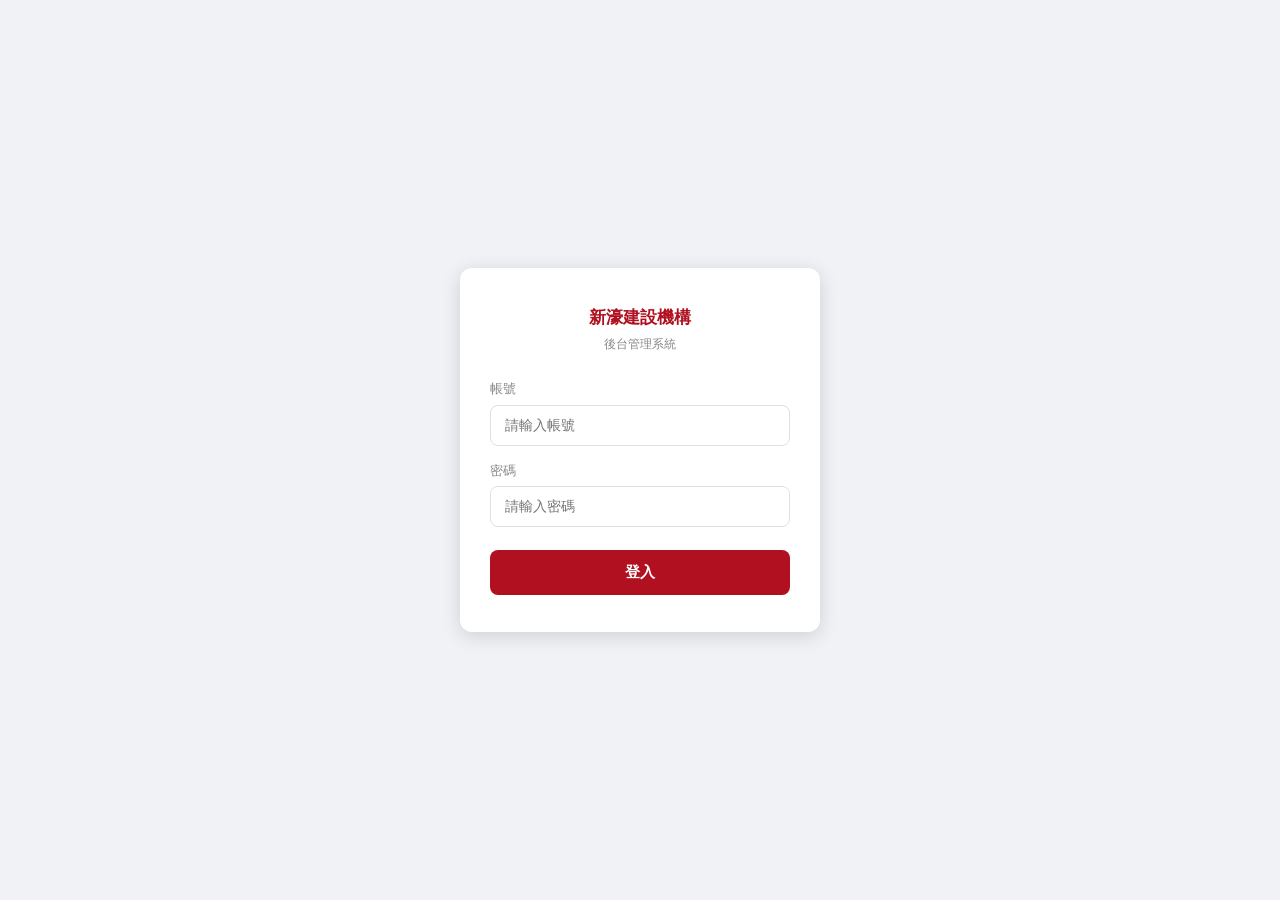
<file: admin.html>
<!DOCTYPE html>
<html lang="zh-TW">
<head>
<meta charset="UTF-8"/>
<meta name="viewport" content="width=device-width,initial-scale=1.0"/>
<title>新濠建設機構 | 後台管理</title>
<style>
:root{
  --primary:#B01020;--primary-dk:#8C0D19;
  --success:#1e8e3e;--danger:#c0392b;
  --bg:#f0f2f5;--surface:#fff;--border:#e0e0e0;
  --text:#3C3C3C;--text-muted:#888;
  --shadow-sm:0 2px 8px rgba(0,0,0,.08);
  --shadow-md:0 4px 20px rgba(0,0,0,.14);
  --radius:12px;--radius-sm:8px;--nav-h:56px;--sidebar-w:245px;
}
*,*::before,*::after{box-sizing:border-box;margin:0;padding:0;}
html{font-size:15px;}
body{font-family:"Noto Sans TC","Microsoft JhengHei",sans-serif;background:var(--bg);color:var(--text);line-height:1.5;min-height:100vh;}
button{cursor:pointer;font:inherit;}
input,select{font:inherit;}
.hidden{display:none!important;}

/* Loading */
#loading-overlay{position:fixed;inset:0;background:rgba(140,13,25,.75);display:flex;flex-direction:column;align-items:center;justify-content:center;z-index:9999;color:#fff;gap:1rem;}
.spinner{width:44px;height:44px;border:4px solid rgba(255,255,255,.3);border-top-color:#fff;border-radius:50%;animation:spin .8s linear infinite;}
@keyframes spin{to{transform:rotate(360deg);}}

/* Toast */
.toast{position:fixed;bottom:1.5rem;left:50%;transform:translateX(-50%);background:var(--text);color:#fff;padding:.7rem 1.4rem;border-radius:2rem;font-size:.88rem;z-index:8888;box-shadow:var(--shadow-md);max-width:90vw;text-align:center;}
.toast.success{background:var(--success);}
.toast.error{background:var(--danger);}

/* Sidebar */
#sidebar{position:fixed;left:0;top:0;bottom:0;width:var(--sidebar-w);background:var(--surface);border-right:1.5px solid var(--border);z-index:500;display:none;flex-direction:column;overflow-y:auto;overflow-x:hidden;box-shadow:2px 0 12px rgba(0,0,0,.06);}
#sidebar.visible{display:flex;}
.sb-brand{padding:1rem .95rem .8rem;background:var(--primary);flex-shrink:0;}
.sb-brand-name{font-size:.96rem;font-weight:700;color:#fff;letter-spacing:.04em;}
.sb-brand-sub{font-size:.72rem;color:rgba(255,255,255,.72);margin-top:.1rem;}
.sb-project{padding:.7rem .9rem;border-bottom:1.5px solid var(--border);flex-shrink:0;}
.sb-project-label{display:block;font-size:.78rem;font-weight:700;color:var(--text-muted);letter-spacing:.05em;margin-bottom:.38rem;}
.sb-project select{width:100%;border:1.5px solid var(--border);border-radius:6px;padding:.42rem .55rem;font-size:.9rem;background:#fff;outline:none;cursor:pointer;}
.sb-project select:focus{border-color:var(--primary);}
.sb-nav{flex:1;padding:0;}
.sb-group{border-top:1px solid var(--border);}
.sb-group:first-child{border-top:none;}
.sb-group-btn{display:flex;align-items:center;justify-content:space-between;width:100%;background:none;border:none;padding:.82rem .9rem .65rem;font-size:1rem;font-weight:700;color:var(--text);cursor:pointer;text-align:left;}
.sb-group-btn:hover{color:var(--primary);background:#fafafa;}
.sb-group-arrow{font-size:.72rem;color:var(--text-muted);flex-shrink:0;margin-left:.4rem;}
.sb-group-items.collapsed{display:none;}
.sb-item{display:block;width:100%;text-align:left;background:none;border:none;border-left:3px solid transparent;padding:.62rem .85rem .62rem 1.25rem;font-size:.97rem;color:var(--text);cursor:pointer;transition:background .13s,color .13s,border-color .13s;white-space:nowrap;overflow:hidden;text-overflow:ellipsis;}
.sb-item:hover:not(.active){background:#f5f5f5;color:var(--primary);}
.sb-item.active{background:#fff0f1;color:var(--primary);border-left-color:var(--primary);font-weight:700;}
.sb-footer{padding:.75rem .9rem;border-top:1.5px solid var(--border);flex-shrink:0;}
.sb-footer-user{font-size:.8rem;color:var(--text-muted);margin-bottom:.45rem;white-space:nowrap;overflow:hidden;text-overflow:ellipsis;}
.btn-sb-logout{width:100%;background:var(--primary);color:#fff;border:none;border-radius:6px;padding:.4rem .8rem;font-size:.83rem;font-weight:600;cursor:pointer;}
.btn-sb-logout:hover{background:var(--primary-dk);}

/* Mobile topbar */
#mobile-topbar{position:fixed;top:0;left:0;right:0;height:var(--nav-h);background:var(--primary);z-index:600;display:none;align-items:center;justify-content:space-between;padding:0 1rem;box-shadow:0 2px 8px rgba(0,0,0,.18);}
#mobile-topbar.visible{display:flex;}
.mb-brand{font-size:.9rem;font-weight:700;color:#fff;letter-spacing:.03em;}
.btn-hamburger{background:none;border:none;color:#fff;cursor:pointer;padding:.3rem;line-height:0;}
#sidebar-overlay{display:none;position:fixed;inset:0;background:rgba(0,0,0,.28);z-index:490;}
#sidebar-overlay.visible{display:block;}

/* Customer search panels */
.cust-search-card{background:var(--surface);border-radius:var(--radius);box-shadow:var(--shadow-sm);padding:1.25rem 1.5rem;margin-bottom:.85rem;}
.cust-search-title{font-size:1rem;font-weight:700;color:var(--text);margin-bottom:1rem;padding-bottom:.6rem;border-bottom:1.5px solid var(--border);}
.cust-filter-grid{display:grid;grid-template-columns:repeat(auto-fill,minmax(170px,1fr));gap:.65rem;margin-bottom:.85rem;}
.cust-filter-field{display:flex;flex-direction:column;gap:.28rem;}
.cust-filter-field label{font-size:.8rem;color:var(--text-muted);font-weight:600;}
.cust-filter-field input{border:1.5px solid var(--border);border-radius:6px;padding:.44rem .7rem;font-size:.9rem;background:#fff;outline:none;}
.cust-filter-field input:focus{border-color:var(--primary);}
.cust-filter-btns{display:flex;gap:.5rem;align-items:center;}

/* Login */
#screen-login{min-height:100vh;display:flex;align-items:center;justify-content:center;background:var(--bg);}
.login-card{background:var(--surface);border-radius:var(--radius);box-shadow:var(--shadow-md);padding:2.5rem 2rem;width:100%;max-width:360px;}
.login-title{text-align:center;margin-bottom:1.75rem;}
.login-title h1{font-size:1.15rem;color:var(--primary);font-weight:700;}
.login-title p{font-size:.82rem;color:var(--text-muted);margin-top:.25rem;}
.form-group{margin-bottom:1rem;}
.form-group label{display:block;font-size:.85rem;color:var(--text-muted);margin-bottom:.4rem;}
.form-group input{width:100%;border:1.5px solid var(--border);border-radius:var(--radius-sm);padding:.6rem .9rem;font-size:.95rem;outline:none;transition:border-color .2s;}
.form-group input:focus{border-color:var(--primary);}
.btn-login{width:100%;background:var(--primary);color:#fff;border:none;border-radius:var(--radius-sm);padding:.75rem;font-size:1rem;font-weight:600;margin-top:.5rem;}
.btn-login:hover{background:var(--primary-dk);}

/* Main */
#screen-main{margin-left:var(--sidebar-w);padding-top:1.25rem;padding-bottom:2rem;}
.main-inner{max-width:1200px;margin:0 auto;padding:0 1.25rem;}

/* Control bar */
.control-bar{background:var(--surface);border-radius:var(--radius);box-shadow:var(--shadow-sm);padding:.85rem 1.25rem;margin-bottom:.85rem;display:flex;align-items:center;gap:.75rem;flex-wrap:wrap;}
.control-bar label{font-size:.85rem;color:var(--text-muted);white-space:nowrap;}
.control-bar select{border:1.5px solid var(--border);border-radius:6px;padding:.4rem .7rem;font-size:.9rem;background:#fff;outline:none;min-width:140px;}
.control-bar select:focus{border-color:var(--primary);}
.current-project{font-weight:700;color:var(--primary);font-size:.95rem;}

/* Tabs */
.tabs{display:flex;gap:.5rem;margin-bottom:.85rem;}
.tab-btn{background:var(--surface);border:1.5px solid var(--border);border-radius:8px;padding:.45rem 1.2rem;font-size:.9rem;color:var(--text-muted);transition:all .18s;}
.tab-btn.active{background:var(--primary);border-color:var(--primary);color:#fff;font-weight:600;}
.tab-btn:hover:not(.active){border-color:var(--primary);color:var(--primary);}

/* Filter bar */
.filter-bar{background:var(--surface);border-radius:var(--radius);box-shadow:var(--shadow-sm);padding:.85rem 1.25rem;margin-bottom:.85rem;display:flex;align-items:center;gap:.7rem;flex-wrap:wrap;}
.filter-bar label{font-size:.85rem;color:var(--text-muted);white-space:nowrap;}
.filter-bar select,.filter-bar input[type=date]{border:1.5px solid var(--border);border-radius:6px;padding:.38rem .65rem;font-size:.88rem;background:#fff;outline:none;}
.filter-bar select:focus,.filter-bar input[type=date]:focus{border-color:var(--primary);}
.filter-sep{color:var(--text-muted);}
.btn-query{background:var(--primary);color:#fff;border:none;border-radius:6px;padding:.4rem 1.1rem;font-size:.88rem;white-space:nowrap;}
.btn-query:hover{background:var(--primary-dk);}
.btn-reset{background:#f5f5f5;color:var(--text-muted);border:1.5px solid var(--border);border-radius:6px;padding:.38rem .85rem;font-size:.88rem;}
.btn-reset:hover{border-color:#aaa;}

/* Result bar */
.result-bar{display:flex;align-items:center;justify-content:space-between;margin-bottom:.6rem;flex-wrap:wrap;gap:.5rem;}
.result-count{font-size:.9rem;color:var(--text-muted);}
.result-count strong{color:var(--text);font-size:1rem;}
.btn-export{background:var(--success);color:#fff;border:none;border-radius:6px;padding:.4rem 1rem;font-size:.85rem;display:flex;align-items:center;gap:.4rem;}
.btn-export:hover{background:#176d30;}

/* Table */
.table-wrap{background:var(--surface);border-radius:var(--radius);box-shadow:var(--shadow-sm);overflow:auto;max-height:calc(100vh - 280px);}
table{width:100%;border-collapse:collapse;font-size:.86rem;}
thead th{background:var(--primary);color:#fff;padding:.7rem 1rem;text-align:left;white-space:nowrap;position:sticky;top:0;z-index:1;}
tbody tr:nth-child(even){background:#fafafa;}
tbody tr:hover{background:#fff3f3;}
tbody td{padding:.62rem 1rem;border-bottom:1px solid #f0f0f0;white-space:nowrap;}
.badge{display:inline-block;padding:.18rem .6rem;border-radius:1rem;font-size:.78rem;font-weight:600;}
.badge-booked{background:#e8f5e9;color:#1a7a33;}
.badge-cancelled{background:#fdecea;color:#c0392b;}
.empty-row td{text-align:center;color:var(--text-muted);padding:3rem 1rem;font-size:.9rem;}

/* Responsive */
@media(max-width:768px){
  .filter-bar{gap:.5rem;}
  thead th{font-size:.78rem;padding:.55rem .65rem;}
  tbody td{font-size:.78rem;padding:.5rem .65rem;}
  .table-wrap{max-height:calc(100vh - 320px);}
}

/* 預約設定面板 */
.settings-card{background:var(--surface);border-radius:var(--radius);box-shadow:var(--shadow-sm);padding:1.25rem 1.5rem;}
.settings-intro{font-size:.85rem;color:var(--text-muted);margin-bottom:1.2rem;}
.settings-row{display:grid;grid-template-columns:130px 1fr 1fr;align-items:center;gap:.75rem;padding:.75rem 0;border-bottom:1px solid var(--border);}
.settings-row:last-of-type{border-bottom:none;}
.settings-svc{font-weight:600;font-size:.9rem;}
.settings-field{display:flex;flex-direction:column;gap:.25rem;}
.settings-field label{font-size:.78rem;color:var(--text-muted);}
.settings-field input[type=datetime-local]{border:1.5px solid var(--border);border-radius:6px;padding:.38rem .6rem;font-size:.85rem;background:#fff;outline:none;width:100%;}
.settings-field input[type=datetime-local]:focus{border-color:var(--primary);}
.settings-footer{margin-top:1.2rem;display:flex;justify-content:flex-end;}
.btn-save-settings{background:var(--primary);color:#fff;border:none;border-radius:6px;padding:.5rem 1.5rem;font-size:.92rem;font-weight:600;}
.btn-save-settings:hover{background:var(--primary-dk);}
.settings-empty{color:var(--text-muted);font-size:.9rem;text-align:center;padding:2rem 0;}
@media(max-width:640px){
  .settings-row{grid-template-columns:1fr;gap:.4rem;}
  .settings-svc{font-size:.85rem;}
}

/* 行事曆 */
.cal-card{background:var(--surface);border-radius:var(--radius);box-shadow:var(--shadow-sm);padding:1.25rem;}
.cal-toolbar{display:flex;align-items:center;justify-content:space-between;flex-wrap:wrap;gap:.6rem;margin-bottom:.85rem;}
.cal-nav-wrap{display:flex;align-items:center;gap:.6rem;}
.cal-nav-btn{background:#fff;border:1.5px solid var(--border);border-radius:6px;padding:.28rem .75rem;font-size:1rem;cursor:pointer;line-height:1;}
.cal-nav-btn:hover{border-color:var(--primary);color:var(--primary);}
.cal-title{font-size:1.05rem;font-weight:700;min-width:110px;text-align:center;}
.cal-filters{display:flex;align-items:center;gap:.5rem;flex-wrap:wrap;}
.cal-filters select{border:1.5px solid var(--border);border-radius:6px;padding:.35rem .6rem;font-size:.85rem;background:#fff;outline:none;}
.cal-filters select:focus{border-color:var(--primary);}
.btn-cal-refresh{background:var(--surface);border:1.5px solid var(--border);border-radius:6px;padding:.35rem .85rem;font-size:.85rem;cursor:pointer;}
.btn-cal-refresh:hover{border-color:var(--primary);color:var(--primary);}
.cal-weekdays{display:grid;grid-template-columns:repeat(7,1fr);text-align:center;font-size:.78rem;color:var(--text-muted);font-weight:600;padding:.3rem 0;border-bottom:1px solid var(--border);margin-bottom:.4rem;}
.cal-weekdays span:first-child{color:#e53935;}
.cal-weekdays span:last-child{color:#1565c0;}
.cal-grid{display:grid;grid-template-columns:repeat(7,1fr);gap:4px;}
.cal-cell{min-height:110px;border:1px solid var(--border);border-radius:6px;padding:.3rem .35rem;background:#fff;vertical-align:top;}
.cal-cell.cal-empty{background:#f8f9fc;border-color:transparent;}
.cal-cell.cal-today{border-color:var(--primary);border-width:2px;}
.cal-day-num{font-size:.8rem;font-weight:600;color:var(--text-muted);margin-bottom:.2rem;}
.cal-cell.cal-today .cal-day-num{color:var(--primary);}
.cal-cell:first-child .cal-day-num,.cal-cell.cal-sun .cal-day-num{color:#e53935;}
.cal-cell.cal-sat .cal-day-num{color:#1565c0;}
.cal-item{font-size:.68rem;border-radius:3px;padding:.15rem .3rem;margin-bottom:.15rem;line-height:1.45;cursor:default;word-break:break-all;}
.cal-item.svc-kv{background:#fff3e0;border-left:2px solid #e65100;}
.cal-item.svc-yy{background:#e3f2fd;border-left:2px solid #1565c0;}
.cal-item.svc-other{background:#f3e5f5;border-left:2px solid #7b1fa2;}
.cal-item-row{display:flex;gap:.25rem;flex-wrap:wrap;align-items:center;}
.cal-svc{font-weight:700;}
.cal-time{color:#555;}
.cal-unit{background:rgba(0,0,0,.07);border-radius:3px;padding:0 .25rem;}
.cal-method{color:#777;font-style:italic;}
.cal-more{font-size:.65rem;color:var(--text-muted);margin-top:.1rem;}
.cal-empty-msg{text-align:center;color:var(--text-muted);padding:3rem 0;font-size:.9rem;}
.btn-cal-export{background:var(--primary);color:#fff;border:none;border-radius:6px;padding:.35rem .85rem;font-size:.85rem;cursor:pointer;}
.btn-cal-export:hover{background:var(--primary-dk);}
.cal-updated{font-size:.75rem;color:var(--text-muted);text-align:right;margin-bottom:.5rem;min-height:1.1em;}
#cal-print-header{display:none;text-align:center;font-size:1.1rem;font-weight:700;color:var(--primary);margin-bottom:.6rem;}
@media(max-width:900px){
  .cal-cell{min-height:80px;}
  .cal-item{font-size:.62rem;}
}
@media(max-width:640px){
  .cal-cell{min-height:56px;padding:.2rem;}
  .cal-day-num{font-size:.72rem;}
  .cal-item{font-size:.58rem;padding:.1rem .2rem;}
}
@media print{
  body{background:#fff!important;-webkit-print-color-adjust:exact;print-color-adjust:exact;}
  #sidebar,#mobile-topbar,#sidebar-overlay,.control-bar,#filter-booking,#filter-upload,#filter-unbooked,
  #result-bar,#table-wrap,#settings-panel,#profile-panel,#billing-panel,
  .cal-nav-btn,.cal-filters,#cal-export-btn{display:none!important;}
  #screen-main{padding-top:0!important;margin-left:0!important;}
  .main-inner{padding:0!important;max-width:100%!important;}
  #calendar-panel{display:block!important;}
  .cal-card{box-shadow:none!important;padding:.5rem 0!important;}
  #cal-print-header{display:block!important;}
  .cal-nav-wrap{justify-content:center!important;}
  .cal-updated{text-align:right;margin-bottom:.3rem;}
  .cal-cell{min-height:80px!important;break-inside:avoid;}
  .cal-grid{gap:2px!important;}
  .cal-item.svc-kv,.cal-item.svc-yy,.cal-item.svc-other{-webkit-print-color-adjust:exact;print-color-adjust:exact;}
}

/* ── 設定子分頁 ── */
.stg-tabs{display:flex;gap:.3rem;margin-bottom:.85rem;border-bottom:2px solid var(--border);}
.stg-tab-btn{background:none;border:none;padding:.55rem 1.1rem .45rem;font-size:.88rem;color:var(--text-muted);cursor:pointer;border-bottom:3px solid transparent;margin-bottom:-2px;white-space:nowrap;}
.stg-tab-btn.active{color:var(--primary);border-bottom-color:var(--primary);font-weight:700;}
.stg-tab-btn:hover:not(.active){color:var(--text);}

/* ── 預約項目設定 ── */
.svc-list-item{display:flex;align-items:center;justify-content:space-between;padding:.65rem 0;border-bottom:1px solid var(--border);}
.svc-list-item:last-child{border-bottom:none;}
.svc-list-name{font-weight:600;font-size:.92rem;}
.svc-slot-count{font-size:.75rem;color:var(--text-muted);margin-left:.5rem;}
.btn-svc-del{background:none;border:1px solid #ffcdd2;color:var(--danger);border-radius:4px;padding:.18rem .65rem;font-size:.78rem;cursor:pointer;}
.btn-svc-del:hover{background:#fdecea;}
.svc-add-row{display:flex;gap:.6rem;align-items:center;margin-top:.9rem;padding-top:.85rem;border-top:1px solid var(--border);}
.svc-add-row input{flex:1;border:1.5px solid var(--border);border-radius:6px;padding:.42rem .7rem;font-size:.9rem;outline:none;}
.svc-add-row input:focus{border-color:var(--primary);}
.btn-svc-add{background:var(--primary);color:#fff;border:none;border-radius:6px;padding:.42rem 1.1rem;font-size:.88rem;white-space:nowrap;}
.btn-svc-add:hover{background:var(--primary-dk);}

/* ── 時段行事曆 ── */
.slotcal-toolbar{display:flex;align-items:center;justify-content:space-between;margin-bottom:.65rem;flex-wrap:wrap;gap:.5rem;}
.slotcal-nav{display:flex;align-items:center;gap:.6rem;}
.slotcal-nav-btn{background:#fff;border:1.5px solid var(--border);border-radius:6px;padding:.28rem .75rem;font-size:1rem;cursor:pointer;line-height:1;}
.slotcal-nav-btn:hover{border-color:var(--primary);color:var(--primary);}
.slotcal-title{font-size:1rem;font-weight:700;min-width:110px;text-align:center;}
.slotcal-weekdays{display:grid;grid-template-columns:repeat(7,1fr);text-align:center;font-size:.78rem;color:var(--text-muted);font-weight:600;padding:.3rem 0;border-bottom:1px solid var(--border);margin-bottom:.4rem;}
.slotcal-weekdays span:first-child{color:#e53935;}
.slotcal-weekdays span:last-child{color:#1565c0;}
.slotcal-grid{display:grid;grid-template-columns:repeat(7,1fr);gap:3px;}
.slotcal-cell{min-height:76px;border:1.5px solid var(--border);border-radius:6px;padding:.28rem .32rem;background:#fff;cursor:pointer;transition:border-color .15s,background .15s;}
.slotcal-cell:hover:not(.slotcal-empty){border-color:var(--primary);background:#fff8f8;}
.slotcal-cell.slotcal-empty{background:#f8f9fc;border-color:transparent;cursor:default;}
.slotcal-cell.slotcal-today{border-color:var(--primary);}
.slotcal-cell.slotcal-selected{border-color:var(--primary);background:#fff3f3;border-width:2px;}
.slotcal-day-num{font-size:.78rem;font-weight:600;color:var(--text-muted);margin-bottom:.2rem;}
.slotcal-cell.slotcal-today .slotcal-day-num{color:var(--primary);}
.slotcal-cell.slotcal-sun .slotcal-day-num{color:#e53935;}
.slotcal-cell.slotcal-sat .slotcal-day-num{color:#1565c0;}
.slotcal-chip{font-size:.62rem;background:#e8f5e9;color:#1a7a33;border-radius:3px;padding:.08rem .28rem;margin-bottom:.12rem;white-space:nowrap;overflow:hidden;text-overflow:ellipsis;display:block;}
.slotcal-chip.closed{background:#f5f5f5;color:#9e9e9e;}

/* ── 日期詳細面板 ── */
.slot-day-panel{background:var(--surface);border-radius:var(--radius);box-shadow:var(--shadow-sm);margin-top:.85rem;overflow:hidden;}
.slot-day-hd{display:flex;align-items:center;justify-content:space-between;padding:.75rem 1.25rem;background:var(--primary);color:#fff;}
.slot-day-title{font-weight:700;font-size:.95rem;}
.btn-close-day{background:rgba(255,255,255,.2);border:none;color:#fff;border-radius:4px;padding:.2rem .7rem;font-size:.82rem;cursor:pointer;}
.slot-day-body{padding:.85rem 1.25rem;}
.slot-row{display:flex;align-items:center;flex-wrap:wrap;gap:.45rem;padding:.6rem 0;border-bottom:1px solid var(--border);}
.slot-row:last-of-type{border-bottom:none;}
.slot-svc-tag{background:#fce4ec;color:#c62828;border-radius:4px;padding:.12rem .5rem;font-size:.78rem;font-weight:700;white-space:nowrap;}
.slot-time-val{font-weight:700;font-size:.88rem;white-space:nowrap;}
.slot-cap-val{color:var(--text-muted);font-size:.82rem;white-space:nowrap;}
.slot-booked-val{font-size:.78rem;padding:.1rem .4rem;border-radius:1rem;white-space:nowrap;}
.slot-booked-val.has-booking{background:#fff3e0;color:#e65100;}
.slot-booked-val.no-booking{background:#e8f5e9;color:#1a7a33;}
.slot-open-badge{font-size:.72rem;padding:.1rem .4rem;border-radius:1rem;white-space:nowrap;}
.slot-open-on{background:#e8f5e9;color:#1a7a33;}
.slot-open-off{background:#f5f5f5;color:#9e9e9e;}
.slot-allow-val{color:var(--text-muted);font-size:.78rem;flex:1;min-width:0;}
.slot-row-btns{display:flex;gap:.3rem;margin-left:auto;}
.btn-slot-edit2{background:#e3f0ff;color:#1565c0;border:1px solid #90caf9;border-radius:4px;padding:.18rem .55rem;font-size:.76rem;cursor:pointer;}
.btn-slot-edit2:hover{background:#bbdefb;}
.btn-slot-del2{background:#fdecea;color:var(--danger);border:1px solid #ffcdd2;border-radius:4px;padding:.18rem .55rem;font-size:.76rem;cursor:pointer;}
.btn-slot-del2:hover{background:#ffcdd2;}
.slot-no-data{text-align:center;color:var(--text-muted);padding:1.5rem 0;font-size:.88rem;}

/* ── 時段新增/編輯表單 ── */
.slot-form-card{background:#f8f9fc;border-radius:8px;padding:.9rem 1rem;margin-top:.75rem;border:1.5px solid var(--primary);}
.slot-form-title{font-weight:700;font-size:.88rem;color:var(--primary);margin-bottom:.7rem;}
.slot-form-grid{display:grid;grid-template-columns:repeat(auto-fill,minmax(145px,1fr));gap:.6rem;margin-bottom:.65rem;}
.slot-form-field{display:flex;flex-direction:column;gap:.2rem;}
.slot-form-field label{font-size:.76rem;color:var(--text-muted);}
.slot-form-field input,.slot-form-field select{border:1.5px solid var(--border);border-radius:6px;padding:.36rem .6rem;font-size:.86rem;background:#fff;outline:none;width:100%;}
.slot-form-field input:focus,.slot-form-field select:focus{border-color:var(--primary);}
.slot-form-check{display:flex;align-items:center;gap:.45rem;font-size:.86rem;margin-top:.35rem;}
.slot-form-check input[type=checkbox]{width:15px;height:15px;accent-color:var(--primary);cursor:pointer;}
.slot-form-btns{display:flex;gap:.5rem;margin-top:.65rem;}
.btn-slot-save2{background:var(--primary);color:#fff;border:none;border-radius:6px;padding:.4rem 1.2rem;font-size:.86rem;font-weight:700;cursor:pointer;}
.btn-slot-save2:hover{background:var(--primary-dk);}
.btn-slot-cancel2{background:#f5f5f5;color:var(--text-muted);border:1.5px solid var(--border);border-radius:6px;padding:.38rem .9rem;font-size:.86rem;cursor:pointer;}
.btn-slot-cancel2:hover{border-color:#aaa;}
.btn-add-slot-day{background:var(--primary);color:#fff;border:none;border-radius:6px;padding:.4rem 1.1rem;font-size:.86rem;cursor:pointer;margin-top:.75rem;}
.btn-add-slot-day:hover{background:var(--primary-dk);}
/* ── 批次新增 ── */
.batch-toggle-btn{background:#fff;border:1.5px solid var(--primary);color:var(--primary);border-radius:6px;padding:.4rem 1.1rem;font-size:.88rem;font-weight:600;cursor:pointer;display:flex;align-items:center;gap:.4rem;}
.batch-toggle-btn:hover{background:#fff3f3;}
.batch-form-wrap{background:#f0f4ff;border:1.5px solid #90b0e8;border-radius:10px;padding:1rem 1.1rem;margin-bottom:.9rem;}
.batch-form-title{font-weight:700;font-size:.9rem;color:#1a3a7a;margin-bottom:.75rem;}
.batch-grid{display:grid;grid-template-columns:repeat(auto-fill,minmax(150px,1fr));gap:.6rem;margin-bottom:.65rem;}
.batch-field{display:flex;flex-direction:column;gap:.2rem;}
.batch-field label{font-size:.76rem;color:#555;}
.batch-field input,.batch-field select{border:1.5px solid #b0c4e8;border-radius:6px;padding:.36rem .6rem;font-size:.86rem;background:#fff;outline:none;width:100%;}
.batch-field input:focus,.batch-field select:focus{border-color:var(--primary);}
.batch-field.full{grid-column:1/-1;}
.batch-dow-row{display:flex;align-items:center;flex-wrap:wrap;gap:.5rem;margin-bottom:.65rem;}
.batch-dow-row label{font-size:.76rem;color:#555;margin-right:.25rem;}
.dow-check{display:flex;align-items:center;gap:.2rem;font-size:.82rem;cursor:pointer;}
.dow-check input{width:14px;height:14px;accent-color:var(--primary);cursor:pointer;}
.dow-check.sun{color:#e53935;}
.dow-check.sat{color:#1565c0;}
.batch-btns{display:flex;gap:.5rem;margin-top:.5rem;align-items:center;}
.btn-batch-submit{background:var(--primary);color:#fff;border:none;border-radius:6px;padding:.42rem 1.4rem;font-size:.88rem;font-weight:700;cursor:pointer;}
.btn-batch-submit:hover{background:var(--primary-dk);}
.btn-batch-cancel{background:#fff;color:var(--text-muted);border:1.5px solid var(--border);border-radius:6px;padding:.4rem 1rem;font-size:.88rem;cursor:pointer;}
.btn-batch-cancel:hover{border-color:#aaa;}
.batch-preview{font-size:.8rem;color:#555;}
@media(max-width:640px){
  .slotcal-cell{min-height:52px;}
  .slotcal-chip{display:none;}
  .slot-row{gap:.3rem;}
}

/* Sidebar Responsive */
@media(max-width:768px){
  #sidebar{transform:translateX(-100%);transition:transform .25s ease;z-index:601;}
  #sidebar.visible.open{transform:translateX(0);}
  #screen-main{margin-left:0!important;padding-top:calc(var(--nav-h) + 1.25rem);}
}
@media(min-width:769px){
  #mobile-topbar{display:none!important;}
  #sidebar-overlay{display:none!important;}
}

/* 複選下拉 */
.ms-wrap{position:relative;display:inline-block;}
.ms-btn{border:1.5px solid var(--border);border-radius:6px;padding:.38rem .7rem;background:#fff;cursor:pointer;display:flex;align-items:center;gap:.5rem;min-width:110px;font-size:.88rem;color:var(--text);}
.ms-btn:focus,.ms-btn:hover{border-color:var(--primary);}
.ms-btn .ms-label{flex:1;text-align:left;white-space:nowrap;overflow:hidden;text-overflow:ellipsis;max-width:150px;}
.ms-btn svg{flex-shrink:0;transition:transform .18s;}
.ms-btn.open svg{transform:rotate(180deg);}
.ms-dropdown{position:absolute;top:calc(100% + 4px);left:0;background:#fff;border:1.5px solid var(--border);border-radius:8px;box-shadow:var(--shadow-md);z-index:200;min-width:140px;padding:.3rem 0;max-height:220px;overflow-y:auto;}
.ms-item{display:flex;align-items:center;gap:.6rem;padding:.38rem .85rem;cursor:pointer;font-size:.88rem;user-select:none;}
.ms-item:hover{background:#f5f5f5;}
.ms-item input[type=checkbox]{width:15px;height:15px;cursor:pointer;accent-color:var(--primary);}
</style>
</head>
<body>

<div id="loading-overlay" class="hidden">
  <div class="spinner"></div>
  <div>處理中，請稍候…</div>
</div>
<div id="toast" class="toast hidden"></div>

<!-- Mobile Topbar -->
<div id="mobile-topbar">
  <span class="mb-brand">新濠建設機構 後台</span>
  <button class="btn-hamburger" onclick="Admin.toggleSidebar()" aria-label="選單">
    <svg xmlns="http://www.w3.org/2000/svg" width="22" height="22" viewBox="0 0 24 24" fill="none" stroke="currentColor" stroke-width="2.5" stroke-linecap="round"><line x1="3" y1="6" x2="21" y2="6"/><line x1="3" y1="12" x2="21" y2="12"/><line x1="3" y1="18" x2="21" y2="18"/></svg>
  </button>
</div>
<div id="sidebar-overlay" onclick="Admin.toggleSidebar()"></div>

<!-- Sidebar -->
<aside id="sidebar">
  <div class="sb-brand">
    <div class="sb-brand-name">新濠建設機構</div>
    <div class="sb-brand-sub">後台管理系統</div>
  </div>
  <div class="sb-project">
    <label class="sb-project-label">建案選擇</label>
    <select id="select-project">
      <option value="">— 請選擇建案 —</option>
    </select>
    <span id="current-project-name" class="hidden"></span>
  </div>
  <nav class="sb-nav">
    <div class="sb-group">
      <button class="sb-group-btn" onclick="Admin.toggleGroup('query')">
        <span>查詢</span><span class="sb-group-arrow" id="sg-arrow-query">▼</span>
      </button>
      <div class="sb-group-items" id="sg-query">
        <button class="sb-item active" id="tab-booking" onclick="Admin.switchTab('booking')">預約紀錄</button>
        <button class="sb-item" id="tab-upload" onclick="Admin.switchTab('upload')">上傳紀錄</button>
        <button class="sb-item" id="tab-unbooked" onclick="Admin.switchTab('unbooked')">未預約客戶</button>
      </div>
    </div>
    <div class="sb-group">
      <button class="sb-group-btn" onclick="Admin.toggleGroup('calendar')">
        <span>行事曆</span><span class="sb-group-arrow" id="sg-arrow-calendar">▼</span>
      </button>
      <div class="sb-group-items" id="sg-calendar">
        <button class="sb-item" id="tab-calendar" onclick="Admin.switchTab('calendar')">行事曆</button>
      </div>
    </div>
    <div class="sb-group">
      <button class="sb-group-btn" onclick="Admin.toggleGroup('customer')">
        <span>客戶管理</span><span class="sb-group-arrow" id="sg-arrow-customer">▼</span>
      </button>
      <div class="sb-group-items" id="sg-customer">
        <button class="sb-item" id="tab-profile" onclick="Admin.switchTab('profile')">基本資料</button>
        <button class="sb-item" id="tab-billing" onclick="Admin.switchTab('billing')">帳務資訊</button>
      </div>
    </div>
    <div class="sb-group" id="sb-group-settings">
      <button class="sb-group-btn" onclick="Admin.toggleGroup('settings-sub')">
        <span>設定</span><span class="sb-group-arrow" id="sg-arrow-settings-sub">▼</span>
      </button>
      <div class="sb-group-items" id="sg-settings-sub">
        <button class="sb-item" id="tab-settings" onclick="Admin.switchTab('settings')">預約設定</button>
      </div>
    </div>
  </nav>
  <div class="sb-footer">
    <div class="sb-footer-user" id="nav-admin-info"></div>
    <button class="btn-sb-logout" onclick="Admin.logout()">登出</button>
  </div>
</aside>

<!-- 登入畫面 -->
<div id="screen-login">
  <div class="login-card">
    <div class="login-title">
      <h1>新濠建設機構</h1>
      <p>後台管理系統</p>
    </div>
    <form onsubmit="Admin.login(event)">
      <div class="form-group">
        <label>帳號</label>
        <input type="text" id="input-username" placeholder="請輸入帳號" autocomplete="username"/>
      </div>
      <div class="form-group">
        <label>密碼</label>
        <input type="password" id="input-password" placeholder="請輸入密碼" autocomplete="current-password"/>
      </div>
      <button type="submit" class="btn-login">登入</button>
    </form>
  </div>
</div>

<!-- 主畫面 -->
<div id="screen-main" class="hidden">
  <div class="main-inner">

    <!-- 預約篩選 -->
    <div id="filter-booking" class="filter-bar">
      <label>預約日期</label>
      <input type="date" id="booking-date-from"/>
      <span class="filter-sep">～</span>
      <input type="date" id="booking-date-to"/>
      <label style="margin-left:.5rem">狀態</label>
      <select id="booking-status">
        <option value="">全部</option>
        <option value="已預約">已預約</option>
        <option value="已取消">已取消</option>
      </select>
      <label style="margin-left:.5rem">服務項目</label>
      <select id="booking-service">
        <option value="">全部</option>
      </select>
      <button class="btn-query" onclick="Admin.query()">查詢</button>
      <button class="btn-reset" onclick="Admin.resetFilters()">清除</button>
    </div>

    <!-- 上傳篩選 -->
    <div id="filter-upload" class="filter-bar hidden">
      <label>上傳日期</label>
      <input type="date" id="upload-date-from"/>
      <span class="filter-sep">～</span>
      <input type="date" id="upload-date-to"/>
      <button class="btn-query" onclick="Admin.query()">查詢</button>
      <button class="btn-reset" onclick="Admin.resetFilters()">清除</button>
    </div>

    <!-- 未預約篩選 -->
    <div id="filter-unbooked" class="filter-bar hidden">
      <label>服務項目</label>
      <select id="unbooked-service"><option value="">全部</option></select>
      <label style="margin-left:.5rem">戶型</label>
      <div class="ms-wrap" id="ms-unittype">
        <button type="button" class="ms-btn" onclick="Admin.toggleMs('unittype')">
          <span class="ms-label">全部</span>
          <svg xmlns="http://www.w3.org/2000/svg" width="12" height="12" viewBox="0 0 24 24" fill="none" stroke="currentColor" stroke-width="2.5"><polyline points="6 9 12 15 18 9"/></svg>
        </button>
        <div class="ms-dropdown hidden" id="ms-unittype-dropdown"></div>
      </div>
      <label style="margin-left:.5rem">樓層</label>
      <div class="ms-wrap" id="ms-floor">
        <button type="button" class="ms-btn" onclick="Admin.toggleMs('floor')">
          <span class="ms-label">全部</span>
          <svg xmlns="http://www.w3.org/2000/svg" width="12" height="12" viewBox="0 0 24 24" fill="none" stroke="currentColor" stroke-width="2.5"><polyline points="6 9 12 15 18 9"/></svg>
        </button>
        <div class="ms-dropdown hidden" id="ms-floor-dropdown"></div>
      </div>
      <button class="btn-query" onclick="Admin.query()">查詢</button>
      <button class="btn-reset" onclick="Admin.resetFilters()">清除</button>
    </div>

    <!-- 行事曆面板 -->
    <div id="calendar-panel" class="hidden">
      <div class="cal-card">
        <div id="cal-print-header"></div>
        <div class="cal-toolbar">
          <div class="cal-nav-wrap">
            <button class="cal-nav-btn" onclick="Admin.calNav(-1)">&#8249;</button>
            <div class="cal-title" id="cal-title"></div>
            <button class="cal-nav-btn" onclick="Admin.calNav(1)">&#8250;</button>
          </div>
          <div class="cal-filters">
            <select id="cal-svc-filter"><option value="">全部服務</option></select>
            <button class="btn-cal-refresh" onclick="Admin.loadCalendar(true)">重新整理</button>
            <button class="btn-cal-export" id="cal-export-btn" onclick="Admin.exportCalPdf()">匯出 PDF</button>
          </div>
        </div>
        <div class="cal-updated" id="cal-updated"></div>
        <div class="cal-weekdays">
          <span>日</span><span>一</span><span>二</span><span>三</span><span>四</span><span>五</span><span>六</span>
        </div>
        <div class="cal-grid" id="cal-grid"></div>
      </div>
    </div>

    <!-- 預約設定面板 -->
    <div id="settings-panel" class="hidden">
      <!-- 子分頁 -->
      <div class="stg-tabs">
        <button class="stg-tab-btn active" id="stg-tab-open"  onclick="Admin.switchStgTab('open')">開放預約設定</button>
        <button class="stg-tab-btn"        id="stg-tab-slots" onclick="Admin.switchStgTab('slots')">日期時間設定</button>
      </div>

      <!-- 開放預約設定 -->
      <div id="stg-pane-open" class="settings-card">
        <p class="settings-intro">設定各服務項目的可預約時間區間。未填寫表示不限制，客戶隨時可預約。</p>
        <div id="settings-form"><p class="settings-empty">請先選擇建案</p></div>
        <div class="settings-footer">
          <button class="btn-save-settings" onclick="Admin.saveSettings()">儲存設定</button>
        </div>
      </div>

      <!-- 日期時間設定 -->
      <div id="stg-pane-slots" class="settings-card hidden">

        <!-- 批次新增 -->
        <div style="margin-bottom:.85rem">
          <button class="batch-toggle-btn" onclick="Admin.toggleBatchForm()">
            <svg xmlns="http://www.w3.org/2000/svg" width="14" height="14" viewBox="0 0 24 24" fill="none" stroke="currentColor" stroke-width="2.5"><line x1="12" y1="5" x2="12" y2="19"/><line x1="5" y1="12" x2="19" y2="12"/></svg>
            批次新增時段
          </button>
        </div>
        <div id="batch-form-wrap" class="batch-form-wrap hidden">
          <div class="batch-form-title">批次新增 — 一次建立多個日期的相同時段</div>
          <div class="batch-grid">
            <div class="batch-field">
              <label>服務項目</label>
              <select id="bf-svc"></select>
            </div>
            <div class="batch-field">
              <label>時間</label>
              <input type="time" id="bf-time"/>
            </div>
            <div class="batch-field">
              <label>容量（人數）</label>
              <input type="number" id="bf-capacity" min="1" max="99" value="1"/>
            </div>
            <div class="batch-field">
              <label>起始日期</label>
              <input type="date" id="bf-date-from"/>
            </div>
            <div class="batch-field">
              <label>結束日期</label>
              <input type="date" id="bf-date-to"/>
            </div>
            <div class="batch-field" style="justify-content:flex-end;padding-top:.3rem">
              <label>&nbsp;</label>
              <div class="slot-form-check">
                <input type="checkbox" id="bf-open" checked/>
                <span>立即開放</span>
              </div>
            </div>
            <div class="batch-field full">
              <label>開放戶別/樓層（空＝全部；多組用逗號分隔）</label>
              <input type="text" id="bf-allowed" placeholder="例：B01-B08:17-30, B09:17-20, A01-A11:2-5"/>
            </div>
          </div>
          <div class="batch-dow-row">
            <label>只建立以下星期：</label>
            <label class="dow-check sun"><input type="checkbox" id="bf-dow-0" checked/>日</label>
            <label class="dow-check"><input type="checkbox" id="bf-dow-1" checked/>一</label>
            <label class="dow-check"><input type="checkbox" id="bf-dow-2" checked/>二</label>
            <label class="dow-check"><input type="checkbox" id="bf-dow-3" checked/>三</label>
            <label class="dow-check"><input type="checkbox" id="bf-dow-4" checked/>四</label>
            <label class="dow-check"><input type="checkbox" id="bf-dow-5" checked/>五</label>
            <label class="dow-check sat"><input type="checkbox" id="bf-dow-6" checked/>六</label>
          </div>
          <div class="batch-btns">
            <button class="btn-batch-submit" onclick="Admin.submitBatch()">建立時段</button>
            <button class="btn-batch-cancel" onclick="Admin.toggleBatchForm()">取消</button>
            <span class="batch-preview" id="batch-preview"></span>
          </div>
        </div>

        <div class="slotcal-toolbar">
          <div class="slotcal-nav">
            <button class="slotcal-nav-btn" onclick="Admin.slotCalNav(-1)">&#8249;</button>
            <div class="slotcal-title" id="slotcal-title"></div>
            <button class="slotcal-nav-btn" onclick="Admin.slotCalNav(1)">&#8250;</button>
          </div>
          <button class="btn-cal-refresh" onclick="Admin.loadSlotCal(true)">重新整理</button>
        </div>
        <div class="slotcal-weekdays">
          <span>日</span><span>一</span><span>二</span><span>三</span><span>四</span><span>五</span><span>六</span>
        </div>
        <div class="slotcal-grid" id="slotcal-grid"></div>
        <!-- 日期詳細面板 -->
        <div id="slot-day-panel" class="slot-day-panel hidden">
          <div class="slot-day-hd">
            <span class="slot-day-title" id="slot-day-title"></span>
            <button class="btn-close-day" onclick="Admin.closeDayPanel()">✕ 關閉</button>
          </div>
          <div class="slot-day-body">
            <div id="slot-day-list"></div>
            <div id="slot-edit-form" class="slot-form-card hidden">
              <div class="slot-form-title" id="slot-form-title">新增時段</div>
              <div class="slot-form-grid">
                <div class="slot-form-field">
                  <label>服務項目</label>
                  <select id="sf-svc"></select>
                </div>
                <div class="slot-form-field">
                  <label>時間</label>
                  <input type="time" id="sf-time"/>
                </div>
                <div class="slot-form-field">
                  <label>容量（人數）</label>
                  <input type="number" id="sf-capacity" min="1" max="99" value="1"/>
                </div>
                <div class="slot-form-field" style="grid-column:span 2">
                  <label>開放戶別/樓層（空＝全部；多組用逗號分隔）</label>
                  <input type="text" id="sf-allowed" placeholder="例：B01-B08:17-30, B09:17-20, A01-A11:2-5"/>
                </div>
                <div class="slot-form-field">
                  <label>&nbsp;</label>
                  <div class="slot-form-check">
                    <input type="checkbox" id="sf-open" checked/>
                    <span>立即開放</span>
                  </div>
                </div>
              </div>
              <div class="slot-form-btns">
                <button class="btn-slot-save2"   onclick="Admin.saveSlotEdit()">儲存</button>
                <button class="btn-slot-cancel2" onclick="Admin.hideSlotEditForm()">取消</button>
              </div>
            </div>
            <button class="btn-add-slot-day" onclick="Admin.showSlotEditForm(null)">＋ 新增此日時段</button>
          </div>
        </div>
      </div>
    </div>

    <!-- 結果列 -->
    <div class="result-bar" id="result-bar">
      <div class="result-count">共 <strong id="result-count">0</strong> 筆</div>
      <button class="btn-export" onclick="Admin.exportCsv()">
        <svg xmlns="http://www.w3.org/2000/svg" width="14" height="14" viewBox="0 0 24 24" fill="none" stroke="currentColor" stroke-width="2.5" stroke-linecap="round" stroke-linejoin="round"><path d="M21 15v4a2 2 0 0 1-2 2H5a2 2 0 0 1-2-2v-4"/><polyline points="7 10 12 15 17 10"/><line x1="12" y1="15" x2="12" y2="3"/></svg>
        匯出 CSV
      </button>
    </div>

    <!-- 資料表格 -->
    <div class="table-wrap" id="table-wrap">
      <table>
        <thead id="table-head"></thead>
        <tbody id="table-body">
          <tr class="empty-row"><td colspan="10">請先選擇建案，再按查詢</td></tr>
        </tbody>
      </table>
    </div>

    <!-- 基本資料面板 -->
    <div id="profile-panel" class="hidden">
      <div class="cust-search-card">
        <div class="cust-search-title">客戶基本資料 — 搜尋</div>
        <div class="cust-filter-grid">
          <div class="cust-filter-field">
            <label>姓名</label>
            <input type="text" id="pf-name" placeholder="請輸入姓名"/>
          </div>
          <div class="cust-filter-field">
            <label>戶別</label>
            <input type="text" id="pf-unit" placeholder="請輸入戶別"/>
          </div>
          <div class="cust-filter-field">
            <label>樓層</label>
            <input type="text" id="pf-floor" placeholder="請輸入樓層"/>
          </div>
          <div class="cust-filter-field">
            <label>身份證字號</label>
            <input type="text" id="pf-idcard" placeholder="請輸入身份證字號"/>
          </div>
        </div>
        <div class="cust-filter-btns">
          <button class="btn-query" onclick="Admin.queryProfile()">查詢</button>
          <button class="btn-reset" onclick="Admin.resetProfileFilter()">清除</button>
        </div>
      </div>
      <div class="result-bar hidden" id="pf-result-bar">
        <div class="result-count">共 <strong id="pf-result-count">0</strong> 筆</div>
      </div>
      <div class="table-wrap hidden" id="pf-table-wrap">
        <table>
          <thead id="pf-table-head"></thead>
          <tbody id="pf-table-body"><tr class="empty-row"><td colspan="8">請輸入條件後按查詢</td></tr></tbody>
        </table>
      </div>
    </div>

    <!-- 帳務資訊面板 -->
    <div id="billing-panel" class="hidden">
      <div class="cust-search-card">
        <div class="cust-search-title">帳務資訊 — 搜尋</div>
        <div class="cust-filter-grid">
          <div class="cust-filter-field">
            <label>姓名</label>
            <input type="text" id="bl-name" placeholder="請輸入姓名"/>
          </div>
          <div class="cust-filter-field">
            <label>戶別</label>
            <input type="text" id="bl-unit" placeholder="請輸入戶別"/>
          </div>
          <div class="cust-filter-field">
            <label>身份證字號</label>
            <input type="text" id="bl-idcard" placeholder="請輸入身份證字號"/>
          </div>
        </div>
        <div class="cust-filter-btns">
          <button class="btn-query" onclick="Admin.queryBilling()">查詢</button>
          <button class="btn-reset" onclick="Admin.resetBillingFilter()">清除</button>
        </div>
      </div>
      <div class="result-bar hidden" id="bl-result-bar">
        <div class="result-count">共 <strong id="bl-result-count">0</strong> 筆</div>
      </div>
      <div class="table-wrap hidden" id="bl-table-wrap">
        <table>
          <thead id="bl-table-head"></thead>
          <tbody id="bl-table-body"><tr class="empty-row"><td colspan="10">請輸入條件後按查詢</td></tr></tbody>
        </table>
      </div>
    </div>

  </div>
</div>

<script>
var GAS_URL = 'https://script.google.com/macros/s/AKfycbzRS-jAwIqe6KhxeuhCcQQXDP-zNZD1lhbf3h7MO_oWhluGfJotN58skku574BtgkuO/exec';

var Admin = (function() {
  var state = { username: null, role: 'user', tab: 'booking', data: [], projects: [], settingsServiceTypes: [] };
  var SESSION_KEY = 'xh_admin_session';

  function callServer(fn) {
    var args = Array.prototype.slice.call(arguments, 1);
    return new Promise(function(resolve, reject) {
      var done = false;
      var timer = setTimeout(function() {
        if (!done) { done = true; reject(new Error('連線逾時')); }
      }, 30000);
      fetch(GAS_URL, { method: 'POST', body: JSON.stringify({ fn: fn, args: args }) })
        .then(function(r) { if (!r.ok) throw new Error('HTTP ' + r.status); return r.json(); })
        .then(function(d) { if (!done) { done = true; clearTimeout(timer); resolve(d); } })
        .catch(function(e) { if (!done) { done = true; clearTimeout(timer); reject(e); } });
    });
  }

  function init() {
    try {
      var saved = sessionStorage.getItem(SESSION_KEY);
      if (saved) {
        var s = JSON.parse(saved);
        state.username = s.username;
        state.role = s.role || 'user';
        enterMain();
        return;
      }
    } catch(e) {}
    showScreen('login');
  }

  function login(e) {
    e.preventDefault();
    var username = document.getElementById('input-username').value.trim();
    var password = document.getElementById('input-password').value;
    if (!username || !password) { showToast('請輸入帳號及密碼', 'error'); return; }
    showLoading(true);
    callServer('serverAdminLogin', username, password)
      .then(function(res) {
        if (res.success) {
          state.username = username;
          state.role = res.role || 'user';
          sessionStorage.setItem(SESSION_KEY, JSON.stringify({ username: username, role: state.role }));
          enterMain();
        } else {
          showToast(res.message || '帳號或密碼錯誤', 'error');
        }
      })
      .catch(function() { showToast('連線失敗，請稍後再試', 'error'); })
      .then(function() { showLoading(false); });
  }

  function logout() {
    sessionStorage.removeItem(SESSION_KEY);
    state.username = null; state.role = 'user'; state.data = [];
    var sb = document.getElementById('sidebar');
    sb.classList.remove('visible'); sb.classList.remove('open');
    document.getElementById('mobile-topbar').classList.remove('visible');
    document.getElementById('sidebar-overlay').classList.remove('visible');
    document.getElementById('input-username').value = '';
    document.getElementById('input-password').value = '';
    showScreen('login');
  }

  function toggleSidebar() {
    var sb = document.getElementById('sidebar');
    var overlay = document.getElementById('sidebar-overlay');
    var isOpen = sb.classList.toggle('open');
    overlay.classList.toggle('visible', isOpen);
  }

  function applyRolePermissions() {
    var isAdmin = state.role === 'admin';
    var settingsTab = document.getElementById('tab-settings');
    var settingsGroup = document.getElementById('sb-group-settings');
    if (isAdmin) {
      settingsTab.classList.remove('hidden');
      if (settingsGroup) settingsGroup.classList.remove('hidden');
    } else {
      settingsTab.classList.add('hidden');
      if (settingsGroup) settingsGroup.classList.add('hidden');
      if (state.tab === 'settings') switchTab('booking');
    }
  }

  function enterMain() {
    document.getElementById('nav-admin-info').textContent = state.username;
    document.getElementById('sidebar').classList.add('visible');
    document.getElementById('mobile-topbar').classList.add('visible');
    showScreen('main');
    applyRolePermissions();
    loadProjects();
  }

  function loadProjects() {
    callServer('serverGetProjects').then(function(projects) {
      state.projects = projects;
      var sel = document.getElementById('select-project');
      sel.innerHTML = '<option value="">— 請選擇建案 —</option>';
      projects.forEach(function(p) {
        var opt = document.createElement('option');
        opt.value = p.code; opt.textContent = p.name;
        sel.appendChild(opt);
      });
      sel.onchange = function() {
        if (state.tab === 'settings') {
          if (sel.value) loadSettingsPanel(sel.value);
        } else if (state.tab === 'calendar') {
          loadCalendar();
        } else {
          resetTable();
        }
        if (sel.value) loadUnitOptions(sel.value);
      };
    });
  }

  function switchTab(tab) {
    state.tab = tab;
    // Close mobile sidebar on navigation
    var sb = document.getElementById('sidebar');
    if (sb.classList.contains('open')) toggleSidebar();
    var ALL_TABS = ['booking','upload','unbooked','settings','calendar','profile','billing'];
    ALL_TABS.forEach(function(t) {
      var el = document.getElementById('tab-' + t);
      if (el) el.classList.toggle('active', tab === t);
    });
    var isSettings = tab === 'settings';
    var isCalendar = tab === 'calendar';
    var isProfile  = tab === 'profile';
    var isBilling  = tab === 'billing';
    var isTable    = !isSettings && !isCalendar && !isProfile && !isBilling;
    document.getElementById('filter-booking').classList.toggle('hidden', tab !== 'booking');
    document.getElementById('filter-upload').classList.toggle('hidden', tab !== 'upload');
    document.getElementById('filter-unbooked').classList.toggle('hidden', tab !== 'unbooked');
    document.getElementById('settings-panel').classList.toggle('hidden', !isSettings);
    document.getElementById('calendar-panel').classList.toggle('hidden', !isCalendar);
    document.getElementById('profile-panel').classList.toggle('hidden', !isProfile);
    document.getElementById('billing-panel').classList.toggle('hidden', !isBilling);
    document.getElementById('result-bar').classList.toggle('hidden', !isTable);
    document.getElementById('table-wrap').classList.toggle('hidden', !isTable);
    if (isSettings) {
      var projectCode = document.getElementById('select-project').value;
      if (projectCode) loadSettingsPanel(projectCode);
    } else if (isCalendar) {
      loadCalendar();
    } else if (isTable) {
      resetTable();
    }
  }

  function resetFilters() {
    if (state.tab === 'booking') {
      document.getElementById('booking-date-from').value = '';
      document.getElementById('booking-date-to').value = '';
      document.getElementById('booking-status').value = '';
      document.getElementById('booking-service').value = '';
    } else if (state.tab === 'upload') {
      document.getElementById('upload-date-from').value = '';
      document.getElementById('upload-date-to').value = '';
    } else if (state.tab === 'unbooked') {
      document.getElementById('unbooked-service').value = '';
      resetMs('unittype');
      resetMs('floor');
    }
  }

  function resetTable() {
    state.data = [];
    document.getElementById('result-count').textContent = '0';
    document.getElementById('table-head').innerHTML = '';
    document.getElementById('table-body').innerHTML = '<tr class="empty-row"><td colspan="10">請先選擇建案，再按查詢</td></tr>';
  }

  function query() {
    var projectCode = document.getElementById('select-project').value;
    if (!projectCode) { showToast('請先選擇建案', 'error'); return; }
    showLoading(true);
    var p;
    if (state.tab === 'booking') {
      var df = document.getElementById('booking-date-from').value.replace(/-/g, '/');
      var dt = document.getElementById('booking-date-to').value.replace(/-/g, '/');
      var st = document.getElementById('booking-status').value;
      p = callServer('serverAdminGetBookings', projectCode, df, dt, st);
    } else if (state.tab === 'upload') {
      var df2 = document.getElementById('upload-date-from').value.replace(/-/g, '/');
      var dt2 = document.getElementById('upload-date-to').value.replace(/-/g, '/');
      p = callServer('serverAdminGetUploads', projectCode, df2, dt2);
    } else {
      var svc = document.getElementById('unbooked-service').value;
      p = callServer('serverAdminGetUnbooked', projectCode, svc, msSelected.unittype, msSelected.floor);
    }
    p.then(function(data) {
        console.log('GAS 回傳:', JSON.stringify(data));
        if (!Array.isArray(data)) {
          showToast('伺服器回傳錯誤：' + (data && data.message ? data.message : JSON.stringify(data)), 'error');
          resetTable();
          return;
        }
        state.data = data;
        renderTable(data);
        if (state.tab === 'booking') buildServiceFilter(data);
      })
      .catch(function(err) { showToast('查詢失敗：' + err.message, 'error'); })
      .then(function() { showLoading(false); });
  }

  var msSelected = { unittype: [], floor: [] };

  function toggleMs(id) {
    var btn      = document.querySelector('#ms-' + id + ' .ms-btn');
    var dropdown = document.getElementById('ms-' + id + '-dropdown');
    var isOpen   = !dropdown.classList.contains('hidden');
    closeAllMs();
    if (!isOpen) { dropdown.classList.remove('hidden'); btn.classList.add('open'); }
  }

  function closeAllMs() {
    ['unittype','floor'].forEach(function(id) {
      var dropdown = document.getElementById('ms-' + id + '-dropdown');
      var btn = document.querySelector('#ms-' + id + ' .ms-btn');
      if (dropdown) dropdown.classList.add('hidden');
      if (btn) btn.classList.remove('open');
    });
  }

  function buildMsDropdown(id, values) {
    msSelected[id] = [];
    var container = document.getElementById('ms-' + id + '-dropdown');
    container.innerHTML = '';
    values.forEach(function(v) {
      var item = document.createElement('label');
      item.className = 'ms-item';
      var cb = document.createElement('input');
      cb.type = 'checkbox'; cb.value = v;
      cb.addEventListener('change', function() { updateMsState(id); });
      item.appendChild(cb);
      item.appendChild(document.createTextNode(v));
      container.appendChild(item);
    });
    updateMsLabel(id);
  }

  function updateMsState(id) {
    var checkboxes = document.querySelectorAll('#ms-' + id + '-dropdown input[type=checkbox]');
    msSelected[id] = [];
    checkboxes.forEach(function(cb) { if (cb.checked) msSelected[id].push(cb.value); });
    updateMsLabel(id);
  }

  function updateMsLabel(id) {
    var label = document.querySelector('#ms-' + id + ' .ms-label');
    label.textContent = msSelected[id].length ? msSelected[id].join(', ') : '全部';
  }

  function resetMs(id) {
    msSelected[id] = [];
    var checkboxes = document.querySelectorAll('#ms-' + id + '-dropdown input[type=checkbox]');
    checkboxes.forEach(function(cb) { cb.checked = false; });
    updateMsLabel(id);
  }

  function loadUnitOptions(projectCode) {
    callServer('serverAdminGetUnitOptions', projectCode).then(function(opts) {
      buildMsDropdown('unittype', opts.unitTypes || []);
      buildMsDropdown('floor', opts.floors || []);
      var svcSel = document.getElementById('unbooked-service');
      svcSel.innerHTML = '<option value="">全部</option>';
      (opts.serviceTypes || []).forEach(function(v) {
        var o = document.createElement('option'); o.value = v; o.textContent = v; svcSel.appendChild(o);
      });
    });
  }

  function storedToInput(str) {
    if (!str) return '';
    return str.replace(/(\d{4})\/(\d{2})\/(\d{2})\s+(\d{2}):(\d{2})/, '$1-$2-$3T$4:$5');
  }
  function inputToStored(str) {
    if (!str) return '';
    return str.replace(/(\d{4})-(\d{2})-(\d{2})T(\d{2}):(\d{2})/, '$1/$2/$3 $4:$5');
  }

  var _settingsCache = {};
  function _renderSettingsForm(currentSettings) {
    state.settingsServiceTypes = FIXED_SVC_TYPES;
    var html = '';
    FIXED_SVC_TYPES.forEach(function(svc) {
      var cur = null;
      currentSettings.forEach(function(s) { if (s.serviceType === svc) cur = s; });
      var openVal  = cur ? storedToInput(cur.openTime)  : '';
      var closeVal = cur ? storedToInput(cur.closeTime) : '';
      var safeId   = svc.replace(/[^a-zA-Z0-9]/g, '_');
      html += '<div class="settings-row">';
      html += '<div class="settings-svc">' + esc(svc) + '</div>';
      html += '<div class="settings-field"><label>開放預約時間</label><input type="datetime-local" id="st-open-' + safeId + '" value="' + openVal + '"/></div>';
      html += '<div class="settings-field"><label>結束預約時間</label><input type="datetime-local" id="st-close-' + safeId + '" value="' + closeVal + '"/></div>';
      html += '</div>';
    });
    document.getElementById('settings-form').innerHTML = html;
  }
  function loadSettings(projectCode, force) {
    if (!force && _settingsCache[projectCode]) { _renderSettingsForm(_settingsCache[projectCode]); return; }
    document.getElementById('settings-form').innerHTML = '<p class="settings-empty">載入中…</p>';
    callServer('serverGetBookingSettings', projectCode)
      .then(function(r) { _settingsCache[projectCode] = Array.isArray(r) ? r : []; _renderSettingsForm(_settingsCache[projectCode]); })
      .catch(function() { document.getElementById('settings-form').innerHTML = '<p class="settings-empty">載入失敗，請稍後再試</p>'; });
  }

  function saveSettings() {
    var projectCode = document.getElementById('select-project').value;
    if (!projectCode) { showToast('請先選擇建案', 'error'); return; }
    var settings = [];
    state.settingsServiceTypes.forEach(function(svc) {
      var safeId = svc.replace(/[^a-zA-Z0-9]/g, '_');
      var openEl  = document.getElementById('st-open-'  + safeId);
      var closeEl = document.getElementById('st-close-' + safeId);
      settings.push({
        serviceType: svc,
        openTime:    openEl  ? inputToStored(openEl.value)  : '',
        closeTime:   closeEl ? inputToStored(closeEl.value) : '',
      });
    });
    showLoading(true);
    callServer('serverSaveBookingSettings', projectCode, settings)
      .then(function(res) {
        if (res && res.success) {
          var pc = document.getElementById('select-project').value;
          delete _settingsCache[pc];
          showToast('設定已儲存', 'success');
        } else showToast('儲存失敗：' + ((res && res.message) || '未知錯誤'), 'error');
      })
      .catch(function() { showToast('儲存失敗，請稍後再試', 'error'); })
      .then(function() { showLoading(false); });
  }

  function buildServiceFilter(data) {
    var seen = {};
    data.forEach(function(r) { if (r.serviceType) seen[r.serviceType] = 1; });
    var sel = document.getElementById('booking-service');
    var cur = sel.value;
    sel.innerHTML = '<option value="">全部</option>';
    Object.keys(seen).sort().forEach(function(s) {
      var o = document.createElement('option'); o.value = s; o.textContent = s; sel.appendChild(o);
    });
    if (cur) sel.value = cur;
  }

  function renderTable(data) {
    document.getElementById('result-count').textContent = data.length;
    var head = document.getElementById('table-head');
    var body = document.getElementById('table-body');
    head.innerHTML = ''; body.innerHTML = '';
    if (!data.length) {
      var cols = state.tab === 'booking' ? 10 : state.tab === 'unbooked' ? 6 : 6;
      body.innerHTML = '<tr class="empty-row"><td colspan="' + cols + '">查無符合條件的資料</td></tr>';
      return;
    }
    if (state.tab === 'booking') {
      head.innerHTML = '<tr><th>#</th><th>建立時間</th><th>客戶姓名</th><th>戶號</th><th>身份證字號</th><th>服務項目</th><th>方式</th><th>預約日期</th><th>預約時段</th><th>狀態</th></tr>';
      data.forEach(function(r, i) {
        var tr = document.createElement('tr');
        var cls = r.status === '已預約' ? 'badge-booked' : 'badge-cancelled';
        tr.innerHTML =
          '<td>' + (i+1) + '</td>' +
          '<td>' + esc(r.createdAt) + '</td>' +
          '<td>' + esc(r.name) + '</td>' +
          '<td>' + esc(r.unit) + '</td>' +
          '<td>' + esc(r.idCard) + '</td>' +
          '<td>' + esc(r.serviceType) + '</td>' +
          '<td>' + esc(r.method || '—') + '</td>' +
          '<td>' + esc(r.date) + '</td>' +
          '<td>' + esc(r.time) + '</td>' +
          '<td><span class="badge ' + cls + '">' + esc(r.status) + '</span></td>';
        body.appendChild(tr);
      });
    } else if (state.tab === 'upload') {
      head.innerHTML = '<tr><th>#</th><th>上傳時間</th><th>客戶姓名</th><th>戶號</th><th>身份證字號</th><th>檔案名稱</th></tr>';
      data.forEach(function(r, i) {
        var tr = document.createElement('tr');
        tr.innerHTML =
          '<td>' + (i+1) + '</td>' +
          '<td>' + esc(r.createdAt) + '</td>' +
          '<td>' + esc(r.name) + '</td>' +
          '<td>' + esc(r.unit) + '</td>' +
          '<td>' + esc(r.idCard) + '</td>' +
          '<td>' + esc(r.fileName) + '</td>';
        body.appendChild(tr);
      });
    } else {
      head.innerHTML = '<tr><th>#</th><th>客戶姓名</th><th>戶號</th><th>戶型</th><th>樓層</th><th>身份證字號</th></tr>';
      data.forEach(function(r, i) {
        var tr = document.createElement('tr');
        tr.innerHTML =
          '<td>' + (i+1) + '</td>' +
          '<td>' + esc(r.name) + '</td>' +
          '<td>' + esc(r.unit) + '</td>' +
          '<td>' + esc(r.unitType) + '</td>' +
          '<td>' + esc(r.floor) + '</td>' +
          '<td>' + esc(r.idCard) + '</td>';
        body.appendChild(tr);
      });
    }
  }

  function exportCsv() {
    if (!state.data.length) { showToast('沒有資料可以匯出', 'error'); return; }
    var projectCode = document.getElementById('select-project').value;
    var projectName = '';
    state.projects.forEach(function(p) { if (p.code === projectCode) projectName = p.name; });
    var rows = [];
    if (state.tab === 'booking') {
      rows.push(['#', '建立時間', '客戶姓名', '戶號', '身份證字號', '服務項目', '方式', '預約日期', '預約時段', '狀態']);
      state.data.forEach(function(r, i) {
        rows.push([i+1, r.createdAt, r.name, r.unit, r.idCard, r.serviceType, r.method || '', r.date, r.time, r.status]);
      });
    } else if (state.tab === 'upload') {
      rows.push(['#', '上傳時間', '客戶姓名', '戶號', '身份證字號', '檔案名稱']);
      state.data.forEach(function(r, i) {
        rows.push([i+1, r.createdAt, r.name, r.unit, r.idCard, r.fileName]);
      });
    } else {
      rows.push(['#', '客戶姓名', '戶號', '戶型', '樓層', '身份證字號']);
      state.data.forEach(function(r, i) {
        rows.push([i+1, r.name, r.unit, r.unitType, r.floor, r.idCard]);
      });
    }
    var csv = '﻿' + rows.map(function(row) {
      return row.map(function(cell) {
        var s = String(cell == null ? '' : cell);
        if (s.indexOf(',') >= 0 || s.indexOf('"') >= 0 || s.indexOf('\n') >= 0)
          s = '"' + s.replace(/"/g, '""') + '"';
        return s;
      }).join(',');
    }).join('\r\n');
    var blob = new Blob([csv], { type: 'text/csv;charset=utf-8;' });
    var url = URL.createObjectURL(blob);
    var a = document.createElement('a');
    var dateStr = new Date().toISOString().slice(0, 10);
    var tabName = state.tab === 'booking' ? '預約紀錄' : state.tab === 'upload' ? '上傳紀錄' : '未預約客戶';
    a.href = url;
    a.download = projectName + '_' + tabName + '_' + dateStr + '.csv';
    document.body.appendChild(a); a.click();
    document.body.removeChild(a); URL.revokeObjectURL(url);
    showToast('已匯出 CSV', 'success');
  }

  function showScreen(name) {
    document.getElementById('screen-login').style.display = name === 'login' ? 'flex' : 'none';
    document.getElementById('screen-main').classList.toggle('hidden', name !== 'main');
  }
  function showLoading(v) { document.getElementById('loading-overlay').classList.toggle('hidden', !v); }
  var _t;
  function showToast(msg, type) {
    var el = document.getElementById('toast');
    el.textContent = msg; el.className = 'toast ' + (type||''); el.classList.remove('hidden');
    clearTimeout(_t); _t = setTimeout(function() { el.classList.add('hidden'); }, 3500);
  }
  var esc = function(s) {
    return String(s||'').replace(/&/g,'&amp;').replace(/</g,'&lt;').replace(/>/g,'&gt;').replace(/"/g,'&quot;');
  };

  // ── 預約設定（開放設定 + 日期時間設定）──────────────────────
  var FIXED_SVC_TYPES = ['客變服務', '對保服務', '驗屋服務'];

  var slotStg = {
    subTab: 'open',
    year: new Date().getFullYear(), month: new Date().getMonth(),
    slots: [], svcTypes: FIXED_SVC_TYPES, selectedDate: null, editRowIdx: null,
    loadedProject: null   // 追蹤已載入的建案，避免重複呼叫 API
  };

  function loadSettingsPanel(projectCode) {
    // 切換建案時清除前端快取
    if (slotStg.loadedProject !== projectCode) slotStg.loadedProject = null;
    if (slotStg.subTab === 'open')  loadSettings(projectCode);
    if (slotStg.subTab === 'slots') loadSlotCal();
  }

  function switchStgTab(tab) {
    slotStg.subTab = tab;
    ['open','slots'].forEach(function(t) {
      document.getElementById('stg-tab-' + t).classList.toggle('active', tab === t);
      document.getElementById('stg-pane-' + t).classList.toggle('hidden', tab !== t);
    });
    var pc = document.getElementById('select-project').value;
    if (!pc) return;
    if (tab === 'open')  loadSettings(pc);
    if (tab === 'slots') loadSlotCal();
  }

  // ── 預約項目設定 ──
  function loadSvcTypes(projectCode) {
    var el = document.getElementById('svc-type-list');
    el.innerHTML = '<p class="settings-empty">載入中…</p>';
    Promise.all([
      callServer('serverGetBookingSettings', projectCode),
      callServer('serverAdminGetSlots', projectCode)
    ]).then(function(res) {
      var settings = Array.isArray(res[0]) ? res[0] : [];
      var slots    = Array.isArray(res[1]) ? res[1] : [];
      slotStg.svcTypes = settings.map(function(s) { return s.serviceType; });
      slotStg.slots = slots;
      if (!settings.length) { el.innerHTML = '<p class="settings-empty">尚無服務項目，請在下方新增</p>'; return; }
      var html = '';
      settings.forEach(function(s) {
        var cnt = slots.filter(function(sl) { return sl.serviceType === s.serviceType; }).length;
        html += '<div class="svc-list-item">';
        html += '<span class="svc-list-name">' + esc(s.serviceType) + '<span class="svc-slot-count">（' + cnt + ' 個時段）</span></span>';
        html += '<button class="btn-svc-del" onclick="Admin.deleteSvcType(\'' + esc(s.serviceType) + '\',' + cnt + ')">刪除</button>';
        html += '</div>';
      });
      el.innerHTML = html;
    }).catch(function() { el.innerHTML = '<p class="settings-empty">載入失敗</p>'; });
  }

  function addSvcType() {
    var pc   = document.getElementById('select-project').value;
    var name = document.getElementById('new-svc-name').value.trim();
    if (!pc)   { showToast('請先選擇建案', 'error'); return; }
    if (!name) { showToast('請輸入服務項目名稱', 'error'); return; }
    showLoading(true);
    callServer('serverAdminAddServiceType', pc, name)
      .then(function(r) {
        if (r && r.success) {
          document.getElementById('new-svc-name').value = '';
          showToast('已新增：' + name, 'success');
          loadSvcTypes(pc);
        } else { showToast((r && r.message) || '新增失敗', 'error'); showLoading(false); }
      })
      .catch(function() { showToast('新增失敗', 'error'); showLoading(false); });
  }

  function deleteSvcType(name, slotCount) {
    var msg = slotCount > 0
      ? '「' + name + '」目前有 ' + slotCount + ' 個時段設定。\n刪除服務項目後，這些時段設定及相關開放預約設定將一併移除，已預約客戶的紀錄不受影響。\n\n確定刪除？'
      : '確定刪除服務項目「' + name + '」？';
    if (!confirm(msg)) return;
    var pc = document.getElementById('select-project').value;
    showLoading(true);
    callServer('serverAdminDeleteServiceType', pc, name)
      .then(function(r) {
        if (r && r.success) { showToast('已刪除：' + name, 'success'); loadSvcTypes(pc); }
        else { showToast((r && r.message) || '刪除失敗', 'error'); showLoading(false); }
      })
      .catch(function() { showToast('刪除失敗', 'error'); showLoading(false); });
  }

  // ── 日期時間設定（時段行事曆）──
  function loadSlotCal(force) {
    var pc = document.getElementById('select-project').value;
    var y = slotStg.year, m = slotStg.month;
    var mNames = ['1月','2月','3月','4月','5月','6月','7月','8月','9月','10月','11月','12月'];
    document.getElementById('slotcal-title').textContent = y + '年 ' + mNames[m];
    if (!pc) { document.getElementById('slotcal-grid').innerHTML = '<div style="padding:2rem;text-align:center;color:var(--text-muted)">請先選擇建案</div>'; return; }
    // 同一建案已有資料則直接渲染，不重新呼叫 API
    if (!force && slotStg.loadedProject === pc && slotStg.slots.length >= 0) {
      renderSlotCal(slotStg.slots);
      if (slotStg.selectedDate) renderDayPanel(slotStg.selectedDate, slotStg.slots);
      return;
    }
    showLoading(true);
    callServer('serverAdminGetSlots', pc)
    .then(function(data) {
      slotStg.slots         = Array.isArray(data) ? data : [];
      slotStg.loadedProject = pc;
      renderSlotCal(slotStg.slots);
      if (slotStg.selectedDate) renderDayPanel(slotStg.selectedDate, slotStg.slots);
    })
    .catch(function() { showToast('載入時段失敗', 'error'); })
    .then(function() { showLoading(false); });
  }

  function slotCalNav(dir) {
    slotStg.month += dir;
    if (slotStg.month > 11) { slotStg.month = 0; slotStg.year++; }
    if (slotStg.month < 0)  { slotStg.month = 11; slotStg.year--; }
    // 月份切換只重新渲染，資料已在前端
    renderSlotCal(slotStg.slots);
    if (slotStg.selectedDate) {
      var ds = slotStg.selectedDate;
      var inMonth = ds.startsWith(slotStg.year + '/' + _pad2(slotStg.month + 1));
      if (!inMonth) { slotStg.selectedDate = null; document.getElementById('slot-day-panel').classList.add('hidden'); }
      else renderDayPanel(ds, slotStg.slots);
    }
  }

  function renderSlotCal(slots) {
    var y = slotStg.year, m = slotStg.month;
    var mNames = ['1月','2月','3月','4月','5月','6月','7月','8月','9月','10月','11月','12月'];
    document.getElementById('slotcal-title').textContent = y + '年 ' + mNames[m];
    // group by date
    var byDate = {};
    slots.forEach(function(s) {
      if (!byDate[s.date]) byDate[s.date] = [];
      byDate[s.date].push(s);
    });
    var firstDow    = new Date(y, m, 1).getDay();
    var daysInMonth = new Date(y, m + 1, 0).getDate();
    var today = new Date();
    var todayStr = today.getFullYear() + '/' + _pad2(today.getMonth()+1) + '/' + _pad2(today.getDate());
    var html = '';
    for (var i = 0; i < firstDow; i++) html += '<div class="slotcal-cell slotcal-empty"></div>';
    for (var d = 1; d <= daysInMonth; d++) {
      var ds  = y + '/' + _pad2(m+1) + '/' + _pad2(d);
      var dow = new Date(y, m, d).getDay();
      var cls = 'slotcal-cell';
      if (ds === todayStr)          cls += ' slotcal-today';
      if (ds === slotStg.selectedDate) cls += ' slotcal-selected';
      if (dow === 0) cls += ' slotcal-sun';
      if (dow === 6) cls += ' slotcal-sat';
      html += '<div class="' + cls + '" onclick="Admin.selectSlotDate(\'' + ds + '\')">';
      html += '<div class="slotcal-day-num">' + d + '</div>';
      (byDate[ds] || []).slice(0, 4).forEach(function(s) {
        var chipCls = 'slotcal-chip' + (s.open ? '' : ' closed');
        html += '<span class="' + chipCls + '">' + esc(s.time) + ' ' + esc(s.serviceType) + '</span>';
      });
      if ((byDate[ds] || []).length > 4) html += '<span class="slotcal-chip" style="color:#888">+' + ((byDate[ds].length - 4)) + '…</span>';
      html += '</div>';
    }
    document.getElementById('slotcal-grid').innerHTML = html;
  }

  function selectSlotDate(dateStr) {
    slotStg.selectedDate = dateStr;
    renderSlotCal(slotStg.slots);
    renderDayPanel(dateStr, slotStg.slots);
    document.getElementById('slot-day-panel').classList.remove('hidden');
    hideSlotEditForm();
    setTimeout(function() { document.getElementById('slot-day-panel').scrollIntoView({ behavior: 'smooth', block: 'nearest' }); }, 80);
  }

  function closeDayPanel() {
    slotStg.selectedDate = null;
    document.getElementById('slot-day-panel').classList.add('hidden');
    renderSlotCal(slotStg.slots);
  }

  function renderDayPanel(dateStr, allSlots) {
    document.getElementById('slot-day-title').textContent = dateStr + ' 時段設定';
    var daySlots = allSlots.filter(function(s) { return s.date === dateStr; })
                           .sort(function(a, b) { return (a.time||'').localeCompare(b.time||''); });
    var html = '';
    if (!daySlots.length) {
      html = '<div class="slot-no-data">此日尚無時段，點下方「新增」建立</div>';
    } else {
      daySlots.forEach(function(s) {
        var bookedCls = s.bookedCount > 0 ? 'has-booking' : 'no-booking';
        var bookedLbl = s.bookedCount > 0 ? '已預約 ' + s.bookedCount + '/' + s.capacity : '0/' + s.capacity;
        var openBadge = s.open ? '<span class="slot-open-badge slot-open-on">開放</span>' : '<span class="slot-open-badge slot-open-off">關閉</span>';
        var allowLbl  = s.allowedStr ? s.allowedStr : '全部戶別';
        html += '<div class="slot-row">';
        html += '<span class="slot-svc-tag">'  + esc(s.serviceType) + '</span>';
        html += '<span class="slot-time-val">'  + esc(s.time)        + '</span>';
        html += '<span class="slot-cap-val">容量 ' + s.capacity + '</span>';
        html += '<span class="slot-booked-val ' + bookedCls + '">' + bookedLbl + '</span>';
        html += openBadge;
        html += '<span class="slot-allow-val">' + esc(allowLbl) + '</span>';
        html += '<div class="slot-row-btns">';
        html += '<button class="btn-slot-edit2" onclick="Admin.showSlotEditForm(' + s.rowIdx + ')">編輯</button>';
        html += '<button class="btn-slot-del2"  onclick="Admin.deleteSlotItem(' + s.rowIdx + ',' + s.bookedCount + ',\'' + esc(s.serviceType) + '\',\'' + s.time + '\')">刪除</button>';
        html += '</div></div>';
      });
    }
    document.getElementById('slot-day-list').innerHTML = html;
  }

  function showSlotEditForm(rowIdx) {
    slotStg.editRowIdx = rowIdx || null;
    var form = document.getElementById('slot-edit-form');
    form.classList.remove('hidden');
    var sel = document.getElementById('sf-svc');
    sel.innerHTML = '';
    slotStg.svcTypes.forEach(function(t) {
      var o = document.createElement('option'); o.value = t; o.textContent = t; sel.appendChild(o);
    });
    if (rowIdx) {
      document.getElementById('slot-form-title').textContent = '編輯時段';
      var s = slotStg.slots.find(function(x) { return x.rowIdx === rowIdx; });
      if (s) {
        sel.value = s.serviceType;
        document.getElementById('sf-time').value     = s.time;
        document.getElementById('sf-capacity').value = s.capacity;
        document.getElementById('sf-open').checked   = s.open;
        document.getElementById('sf-allowed').value  = s.allowedStr || '';
      }
    } else {
      document.getElementById('slot-form-title').textContent = '新增時段';
      document.getElementById('sf-time').value     = '';
      document.getElementById('sf-capacity').value = '1';
      document.getElementById('sf-open').checked   = true;
      document.getElementById('sf-allowed').value  = '';
    }
    form.scrollIntoView({ behavior: 'smooth', block: 'nearest' });
  }

  function hideSlotEditForm() {
    document.getElementById('slot-edit-form').classList.add('hidden');
    slotStg.editRowIdx = null;
  }

  function saveSlotEdit() {
    var pc = document.getElementById('select-project').value;
    if (!pc) { showToast('請先選擇建案', 'error'); return; }
    var svc     = document.getElementById('sf-svc').value;
    var time    = document.getElementById('sf-time').value;
    var cap     = parseInt(document.getElementById('sf-capacity').value) || 1;
    var open    = document.getElementById('sf-open').checked;
    var allowed = document.getElementById('sf-allowed').value.trim();
    if (!svc || !time) { showToast('請填寫服務項目及時間', 'error'); return; }
    var slot = { serviceType: svc, date: slotStg.selectedDate, time: time, capacity: cap, open: open, allowedStr: allowed };
    if (slotStg.editRowIdx) slot.rowIdx = slotStg.editRowIdx;
    showLoading(true);
    callServer('serverAdminSaveSlot', pc, slot)
      .then(function(r) {
        if (r && r.success) {
          showToast(slotStg.editRowIdx ? '已更新' : '已新增', 'success');
          hideSlotEditForm();
          slotStg.loadedProject = null;
          loadSlotCal(true);
        } else { showToast((r && r.message) || '儲存失敗', 'error'); showLoading(false); }
      })
      .catch(function() { showToast('儲存失敗', 'error'); showLoading(false); });
  }

  function toggleBatchForm() {
    var wrap = document.getElementById('batch-form-wrap');
    var isHidden = wrap.classList.toggle('hidden');
    if (!isHidden) {
      // 開啟時初始化服務項目下拉
      var sel = document.getElementById('bf-svc');
      sel.innerHTML = '';
      FIXED_SVC_TYPES.forEach(function(t) {
        var o = document.createElement('option'); o.value = t; o.textContent = t; sel.appendChild(o);
      });
      document.getElementById('batch-preview').textContent = '';
    }
  }

  function _batchPreviewCount() {
    var from = document.getElementById('bf-date-from').value;
    var to   = document.getElementById('bf-date-to').value;
    if (!from || !to) { document.getElementById('batch-preview').textContent = ''; return; }
    var dows = [];
    for (var i = 0; i < 7; i++) { if (document.getElementById('bf-dow-' + i).checked) dows.push(i); }
    var count = 0, cur = new Date(from), end = new Date(to);
    while (cur <= end) { if (dows.indexOf(cur.getDay()) >= 0) count++; cur.setDate(cur.getDate() + 1); }
    document.getElementById('batch-preview').textContent = count > 0 ? '將建立 ' + count + ' 筆時段' : '日期範圍內無符合條件的日期';
  }

  // 讓日期/星期改變時即時更新預覽
  (function() {
    function _hookBatch() {
      ['bf-date-from','bf-date-to'].forEach(function(id) {
        var el = document.getElementById(id);
        if (el) el.addEventListener('change', _batchPreviewCount);
      });
      for (var i = 0; i < 7; i++) {
        (function(ii) {
          var cb = document.getElementById('bf-dow-' + ii);
          if (cb) cb.addEventListener('change', _batchPreviewCount);
        })(i);
      }
    }
    if (document.readyState === 'loading') document.addEventListener('DOMContentLoaded', _hookBatch);
    else _hookBatch();
  })();

  function submitBatch() {
    var pc      = document.getElementById('select-project').value;
    var svc     = document.getElementById('bf-svc').value;
    var time    = document.getElementById('bf-time').value;
    var cap     = parseInt(document.getElementById('bf-capacity').value) || 1;
    var open    = document.getElementById('bf-open').checked;
    var allowed = document.getElementById('bf-allowed').value.trim();
    var from    = document.getElementById('bf-date-from').value;
    var to      = document.getElementById('bf-date-to').value;
    if (!pc)   { showToast('請先選擇建案', 'error'); return; }
    if (!svc || !time) { showToast('請填寫服務項目及時間', 'error'); return; }
    if (!from || !to)  { showToast('請填寫日期範圍', 'error'); return; }
    if (from > to)     { showToast('起始日期不能晚於結束日期', 'error'); return; }
    var dows = [];
    for (var i = 0; i < 7; i++) { if (document.getElementById('bf-dow-' + i).checked) dows.push(i); }
    if (!dows.length) { showToast('請至少選擇一個星期', 'error'); return; }
    // 產生所有符合條件的日期
    var slots = [], cur = new Date(from + 'T00:00:00'), end = new Date(to + 'T00:00:00');
    while (cur <= end) {
      if (dows.indexOf(cur.getDay()) >= 0) {
        var ds = cur.getFullYear() + '/' + _pad2(cur.getMonth()+1) + '/' + _pad2(cur.getDate());
        slots.push({ serviceType: svc, date: ds, time: time, capacity: cap, open: open, allowedStr: allowed });
      }
      cur.setDate(cur.getDate() + 1);
    }
    if (!slots.length) { showToast('日期範圍內無符合條件的日期', 'error'); return; }
    if (!confirm('將新增 ' + slots.length + ' 筆「' + svc + ' ' + time + '」時段，確定？')) return;
    showLoading(true);
    callServer('serverAdminBatchAddSlots', pc, slots)
      .then(function(r) {
        if (r && r.success) {
          showToast('已新增 ' + r.count + ' 筆時段', 'success');
          document.getElementById('batch-form-wrap').classList.add('hidden');
          slotStg.loadedProject = null;
          loadSlotCal(true);
        } else { showToast((r && r.message) || '建立失敗', 'error'); showLoading(false); }
      })
      .catch(function() { showToast('建立失敗', 'error'); showLoading(false); });
  }

  function deleteSlotItem(rowIdx, bookedCount, svcType, time) {
    var msg;
    if (bookedCount > 0) {
      msg = '⚠️ 注意：此時段（' + svcType + ' ' + time + '）目前已有 ' + bookedCount + ' 筆預約資料。\n\n任何刪除或異動，若該時段已有預約之客戶也將消失，此操作無法復原。\n\n確定要刪除嗎？';
    } else {
      msg = '確定刪除「' + svcType + ' ' + time + '」時段？此操作無法復原。';
    }
    if (!confirm(msg)) return;
    var pc = document.getElementById('select-project').value;
    showLoading(true);
    callServer('serverAdminDeleteSlot', pc, rowIdx)
      .then(function(r) {
        if (r && r.success) { showToast('已刪除', 'success'); slotStg.loadedProject = null; loadSlotCal(true); }
        else { showToast((r && r.message) || '刪除失敗', 'error'); showLoading(false); }
      })
      .catch(function() { showToast('刪除失敗', 'error'); showLoading(false); });
  }
  // ────────────────────────────────────────────────────────────

  // ── 行事曆 ──────────────────────────────────────────────────
  var calState = {
    year: new Date().getFullYear(),
    month: new Date().getMonth(),
    data: [],
    svcFilter: '',
    loadedProject: null, loadedYear: null, loadedMonth: null
  };

  function _pad2(n) { return String(n).padStart(2, '0'); }

  function loadCalendar(force) {
    var projectCode = document.getElementById('select-project').value;
    if (!projectCode) {
      document.getElementById('cal-title').textContent = calState.year + '年 ' + (calState.month+1) + '月';
      document.getElementById('cal-grid').innerHTML = '<div class="cal-empty-msg">請先選擇建案</div>';
      return;
    }
    var y = calState.year, m = calState.month;
    // 同建案同月份已有資料則直接渲染
    if (!force && calState.loadedProject === projectCode && calState.loadedYear === y && calState.loadedMonth === m) {
      buildCalSvcFilter(calState.data);
      renderCalendar(calState.data);
      return;
    }
    var firstDay = y + '/' + _pad2(m+1) + '/01';
    var lastDate = new Date(y, m+1, 0).getDate();
    var lastDay  = y + '/' + _pad2(m+1) + '/' + _pad2(lastDate);
    showLoading(true);
    callServer('serverAdminGetBookings', projectCode, firstDay, lastDay, '已預約')
      .then(function(data) {
        calState.data = Array.isArray(data) ? data : [];
        calState.loadedProject = projectCode;
        calState.loadedYear    = y;
        calState.loadedMonth   = m;
        buildCalSvcFilter(calState.data);
        renderCalendar(calState.data);
        var now = new Date();
        var upd = now.getFullYear() + '/' + _pad2(now.getMonth()+1) + '/' + _pad2(now.getDate()) +
                  ' ' + _pad2(now.getHours()) + ':' + _pad2(now.getMinutes()) + ':' + _pad2(now.getSeconds());
        var el = document.getElementById('cal-updated');
        if (el) el.textContent = '最後更新：' + upd;
      })
      .catch(function() {
        document.getElementById('cal-grid').innerHTML = '<div class="cal-empty-msg">載入失敗，請重新整理</div>';
      })
      .then(function() { showLoading(false); });
  }

  function exportCalPdf() {
    var sel = document.getElementById('select-project');
    var projectName = sel.selectedIndex > 0 ? sel.options[sel.selectedIndex].text : '';
    var monthTitle  = document.getElementById('cal-title').textContent;
    var ph = document.getElementById('cal-print-header');
    if (ph) ph.textContent = projectName + '　' + monthTitle + '　預約行事曆';
    window.print();
  }

  function calNav(dir) {
    calState.month += dir;
    if (calState.month > 11) { calState.month = 0; calState.year++; }
    if (calState.month < 0)  { calState.month = 11; calState.year--; }
    loadCalendar(); // 月份不同會自動重新取資料
  }

  function buildCalSvcFilter(data) {
    var seen = {};
    data.forEach(function(r) { if (r.serviceType) seen[r.serviceType] = 1; });
    var sel = document.getElementById('cal-svc-filter');
    var cur = sel.value;
    sel.innerHTML = '<option value="">全部服務</option>';
    Object.keys(seen).sort().forEach(function(s) {
      var o = document.createElement('option'); o.value = s; o.textContent = s; sel.appendChild(o);
    });
    if (cur && seen[cur]) sel.value = cur;
    calState.svcFilter = sel.value;
    sel.onchange = function() { calState.svcFilter = sel.value; renderCalendar(calState.data); };
  }

  function renderCalendar(data) {
    var y = calState.year, m = calState.month;
    var monthNames = ['1月','2月','3月','4月','5月','6月','7月','8月','9月','10月','11月','12月'];
    document.getElementById('cal-title').textContent = y + '年 ' + monthNames[m];

    var filtered = calState.svcFilter
      ? data.filter(function(r) { return r.serviceType === calState.svcFilter; })
      : data;

    var byDate = {};
    filtered.forEach(function(r) {
      if (!byDate[r.date]) byDate[r.date] = [];
      byDate[r.date].push(r);
    });

    var firstDow   = new Date(y, m, 1).getDay();
    var daysInMonth = new Date(y, m+1, 0).getDate();
    var today = new Date();
    var todayStr = today.getFullYear() + '/' + _pad2(today.getMonth()+1) + '/' + _pad2(today.getDate());

    var html = '';
    for (var i = 0; i < firstDow; i++) html += '<div class="cal-cell cal-empty"></div>';

    for (var d = 1; d <= daysInMonth; d++) {
      var dateStr = y + '/' + _pad2(m+1) + '/' + _pad2(d);
      var dow = new Date(y, m, d).getDay();
      var cls = 'cal-cell';
      if (dateStr === todayStr) cls += ' cal-today';
      if (dow === 0) cls += ' cal-sun';
      if (dow === 6) cls += ' cal-sat';

      html += '<div class="' + cls + '"><div class="cal-day-num">' + d + '</div>';

      var items = (byDate[dateStr] || []).slice().sort(function(a,b) {
        return (a.time||'').localeCompare(b.time||'');
      });
      var maxShow = 3, more = items.length - maxShow;

      items.slice(0, maxShow).forEach(function(r) {
        var svcCls = (r.serviceType||'').indexOf('客變') >= 0 ? 'svc-kv'
                   : (r.serviceType||'').indexOf('驗屋') >= 0 ? 'svc-yy'
                   : 'svc-other';
        html += '<div class="cal-item ' + svcCls + '">';
        html += '<div class="cal-item-row"><span class="cal-svc">' + esc(r.serviceType||'') + '</span>';
        html += '<span class="cal-time">&nbsp;' + esc(r.time||'') + '</span></div>';
        html += '<div class="cal-item-row"><span class="cal-unit">' + esc(r.unit||'') + '</span>';
        html += '<span class="cal-time">&nbsp;' + esc(r.name||'') + '</span>';
        if (r.method) html += '<span class="cal-method">&nbsp;' + esc(r.method) + '</span>';
        html += '</div></div>';
      });
      if (more > 0) html += '<div class="cal-more">還有 ' + more + ' 筆…</div>';
      html += '</div>';
    }
    document.getElementById('cal-grid').innerHTML = html;
  }
  // ────────────────────────────────────────────────────────────

  // ── 側邊欄群組收合 ──────────────────────────────────────────
  function toggleGroup(groupId) {
    var items = document.getElementById('sg-' + groupId);
    var arrow = document.getElementById('sg-arrow-' + groupId);
    if (!items) return;
    var collapsed = items.classList.toggle('collapsed');
    if (arrow) arrow.textContent = collapsed ? '▶' : '▼';
  }

  // ── 基本資料搜尋 ──────────────────────────────────────────
  function queryProfile() {
    var projectCode = document.getElementById('select-project').value;
    if (!projectCode) { showToast('請先選擇建案', 'error'); return; }
    var filters = {
      name:   document.getElementById('pf-name').value.trim(),
      unit:   document.getElementById('pf-unit').value.trim(),
      floor:  document.getElementById('pf-floor').value.trim(),
      idCard: document.getElementById('pf-idcard').value.trim()
    };
    showLoading(true);
    callServer('serverAdminGetCustomers', projectCode, filters)
      .then(function(data) {
        if (!Array.isArray(data)) {
          showToast((data && data.message) || '功能尚未開放，請聯絡系統管理員', 'error');
          showLoading(false); return;
        }
        renderProfileTable(data);
      })
      .catch(function(err) { showToast('查詢失敗：' + err.message, 'error'); })
      .then(function() { showLoading(false); });
  }

  function resetProfileFilter() {
    ['pf-name','pf-unit','pf-floor','pf-idcard'].forEach(function(id) {
      document.getElementById(id).value = '';
    });
    document.getElementById('pf-result-bar').classList.add('hidden');
    document.getElementById('pf-table-wrap').classList.add('hidden');
  }

  function renderProfileTable(data) {
    document.getElementById('pf-result-count').textContent = data.length;
    document.getElementById('pf-result-bar').classList.remove('hidden');
    document.getElementById('pf-table-wrap').classList.remove('hidden');
    var head = document.getElementById('pf-table-head');
    var body = document.getElementById('pf-table-body');
    head.innerHTML = '<tr><th>#</th><th>姓名</th><th>戶別</th><th>樓層</th><th>客變狀態</th><th>對保狀態</th><th>驗屋狀態</th><th>備註事項</th></tr>';
    body.innerHTML = '';
    if (!data.length) {
      body.innerHTML = '<tr class="empty-row"><td colspan="8">查無符合條件的資料</td></tr>'; return;
    }
    data.forEach(function(r, i) {
      var tr = document.createElement('tr');
      tr.innerHTML =
        '<td>' + (i+1) + '</td>' +
        '<td>' + esc(r.name||'—') + '</td>' +
        '<td>' + esc(r.unit||'—') + '</td>' +
        '<td>' + esc(r.floor||'—') + '</td>' +
        '<td>' + esc(r.kvStatus||'—') + '</td>' +
        '<td>' + esc(r.dbStatus||'—') + '</td>' +
        '<td>' + esc(r.yhStatus||'—') + '</td>' +
        '<td>' + esc(r.note||'—') + '</td>';
      body.appendChild(tr);
    });
  }

  // ── 帳務資訊搜尋 ──────────────────────────────────────────
  function queryBilling() {
    var projectCode = document.getElementById('select-project').value;
    if (!projectCode) { showToast('請先選擇建案', 'error'); return; }
    var filters = {
      name:   document.getElementById('bl-name').value.trim(),
      unit:   document.getElementById('bl-unit').value.trim(),
      idCard: document.getElementById('bl-idcard').value.trim()
    };
    showLoading(true);
    callServer('serverAdminGetBilling', projectCode, filters)
      .then(function(data) {
        if (!Array.isArray(data)) {
          showToast((data && data.message) || '功能尚未開放，請聯絡系統管理員', 'error');
          showLoading(false); return;
        }
        renderBillingTable(data);
      })
      .catch(function(err) { showToast('查詢失敗：' + err.message, 'error'); })
      .then(function() { showLoading(false); });
  }

  function resetBillingFilter() {
    ['bl-name','bl-unit','bl-idcard'].forEach(function(id) {
      document.getElementById(id).value = '';
    });
    document.getElementById('bl-result-bar').classList.add('hidden');
    document.getElementById('bl-table-wrap').classList.add('hidden');
  }

  function renderBillingTable(data) {
    document.getElementById('bl-result-count').textContent = data.length;
    document.getElementById('bl-result-bar').classList.remove('hidden');
    document.getElementById('bl-table-wrap').classList.remove('hidden');
    var head = document.getElementById('bl-table-head');
    var body = document.getElementById('bl-table-body');
    head.innerHTML = '<tr><th>#</th><th>姓名</th><th>戶別</th><th>期數</th><th>應繳金額</th><th>繳款期限</th><th>繳款日期</th><th>本期收到金額</th><th>發票號碼</th><th>發票日期</th></tr>';
    body.innerHTML = '';
    if (!data.length) {
      body.innerHTML = '<tr class="empty-row"><td colspan="10">查無符合條件的資料</td></tr>'; return;
    }
    data.forEach(function(r, i) {
      var tr = document.createElement('tr');
      tr.innerHTML =
        '<td>' + (i+1) + '</td>' +
        '<td>' + esc(r.name||'—') + '</td>' +
        '<td>' + esc(r.unit||'—') + '</td>' +
        '<td>' + esc(r.period||'—') + '</td>' +
        '<td>' + esc(r.amount||'—') + '</td>' +
        '<td>' + esc(r.dueDate||'—') + '</td>' +
        '<td>' + esc(r.paidDate||'—') + '</td>' +
        '<td>' + esc(r.received||'—') + '</td>' +
        '<td>' + esc(r.invoiceNo||'—') + '</td>' +
        '<td>' + esc(r.invoiceDate||'—') + '</td>';
      body.appendChild(tr);
    });
  }
  // ────────────────────────────────────────────────────────────

  document.addEventListener('click', function(e) {
    if (!e.target.closest('.ms-wrap')) closeAllMs();
  });

  return { init, login, logout, switchTab, query, resetFilters, exportCsv, toggleMs,
           saveSettings, switchStgTab,
           loadSlotCal, slotCalNav, selectSlotDate, closeDayPanel,
           showSlotEditForm, hideSlotEditForm, saveSlotEdit, deleteSlotItem,
           toggleBatchForm, submitBatch,
           loadCalendar, calNav, exportCalPdf,
           toggleSidebar, toggleGroup,
           queryProfile, resetProfileFilter,
           queryBilling, resetBillingFilter };
})();

document.addEventListener('DOMContentLoaded', Admin.init);
</script>
</body>
</html>
</file>
